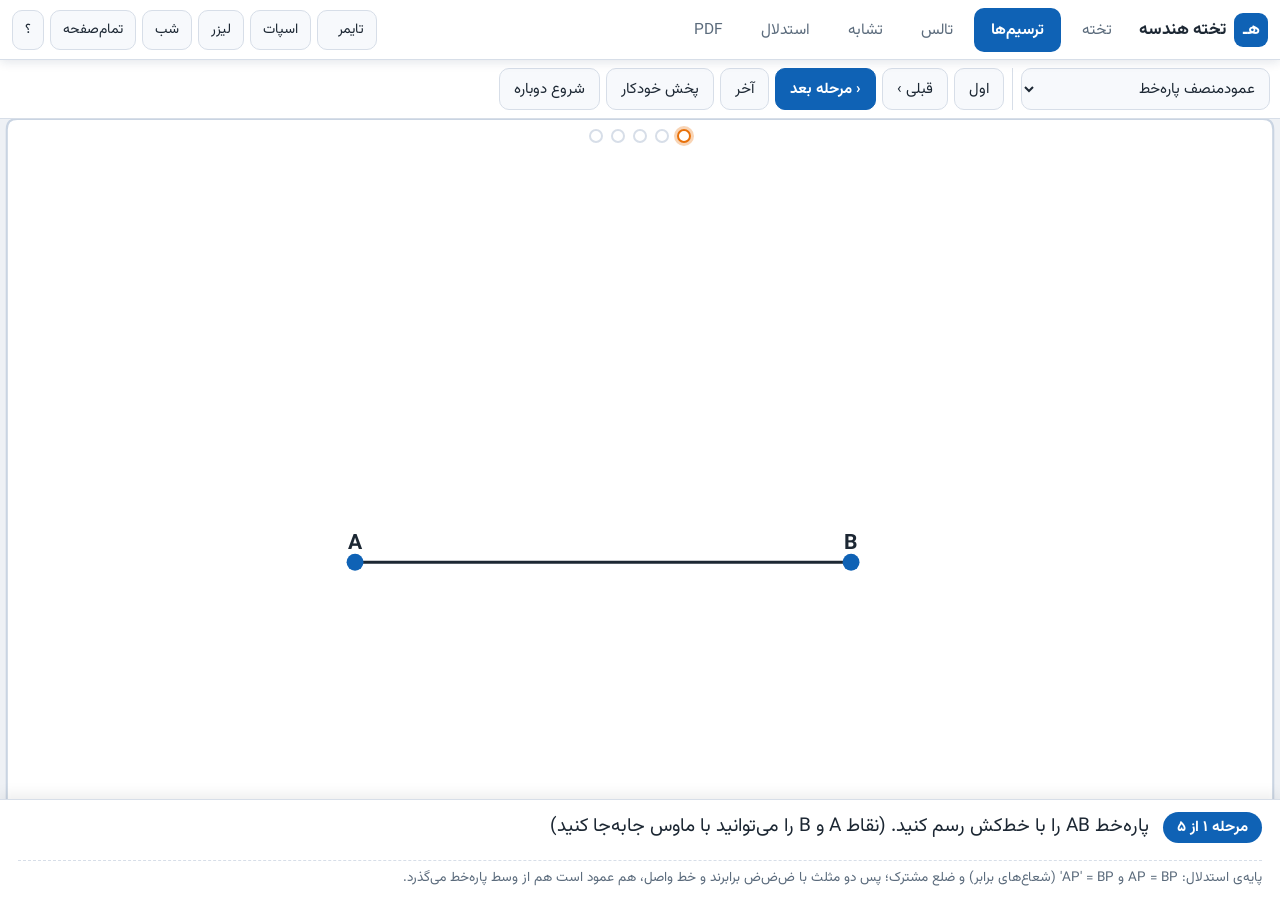
<file: HendeseBoard/index.html>
<!DOCTYPE html>
<html lang="fa" dir="rtl">
<head>
<meta charset="utf-8">
<meta name="viewport" content="width=device-width, initial-scale=1">
<title>تخته هندسه</title>
<style>
@font-face{font-family:'Vazirmatn';font-style:normal;font-weight:400;font-display:swap;src:url([data-uri]) format('woff2');}
@font-face{font-family:'Vazirmatn';font-style:normal;font-weight:700;font-display:swap;src:url([data-uri]) format('woff2');}
/* ================= تخته هندسه — استایل ================= */
:root{
  --bg:#eef1f5; --panel:#ffffff; --panel2:#f7f9fc; --ink:#1c2733; --ink2:#5b6b7c;
  --line:#d7dee8; --primary:#0f62b5; --primary2:#0a4f93; --accent:#e8710a;
  --ok:#1e8e3e; --err:#d23f31; --warn:#b8860b;
  --shadow:0 2px 10px rgba(20,40,80,.12);
  --radius:12px;
}
html.night{
  --bg:#10151c; --panel:#1a2230; --panel2:#141b26; --ink:#e8eef6; --ink2:#9fb0c3;
  --line:#2c3848; --primary:#4ea3f0; --primary2:#3b8cd8; --accent:#ff9d3f;
  --ok:#4cd471; --err:#ff7b6b; --warn:#ffd166;
  --shadow:0 2px 12px rgba(0,0,0,.5);
}
*{box-sizing:border-box; -webkit-tap-highlight-color:transparent}
[hidden]{display:none !important}
html,body{height:100%}
body{
  margin:0; background:var(--bg); color:var(--ink);
  font-family:Vazirmatn,Vazir,Tahoma,"Segoe UI",sans-serif; font-size:15px;
  overflow:hidden; user-select:none;
}
button{font-family:inherit}
input,select,textarea{font-family:inherit; color:var(--ink)}

/* ---------- نوار بالا ---------- */
#topbar{
  height:60px; display:flex; align-items:center; gap:10px; padding:0 12px;
  background:var(--panel); border-bottom:1px solid var(--line); box-shadow:var(--shadow);
  position:relative; z-index:30;
}
.brand{display:flex; align-items:center; gap:8px; font-weight:bold; font-size:17px; white-space:nowrap}
.brand-badge{
  width:34px;height:34px;border-radius:9px;background:var(--primary);color:#fff;
  display:flex;align-items:center;justify-content:center;font-size:17px;
}
#tabs{display:flex; gap:4px; flex:1; overflow-x:auto}
.tab{
  border:1px solid transparent; background:transparent; color:var(--ink2);
  padding:9px 16px; font-size:15.5px; border-radius:10px; cursor:pointer; white-space:nowrap;
}
.tab:hover{background:var(--panel2); color:var(--ink)}
.tab.active{background:var(--primary); color:#fff; font-weight:bold}
.globalbar{display:flex; gap:6px}
.gbtn{
  border:1px solid var(--line); background:var(--panel2); color:var(--ink);
  min-height:40px; padding:6px 12px; border-radius:10px; cursor:pointer; font-size:14px;
  display:flex; align-items:center; gap:6px;
}
.gbtn:hover{border-color:var(--primary)}
.gbtn.on{background:var(--accent); border-color:var(--accent); color:#fff}
#timerMini{font-weight:bold; min-width:2px}

/* ---------- نماها ---------- */
#views{height:calc(100% - 60px); position:relative}
.view{display:none; height:100%; flex-direction:column}
.view.active{display:flex}

.toolbar{
  display:flex; flex-wrap:wrap; align-items:center; gap:8px;
  padding:8px 10px; background:var(--panel); border-bottom:1px solid var(--line);
}
.tgroup{display:flex; align-items:center; gap:6px; flex-wrap:wrap}
.tgroup+.tgroup{border-inline-start:1px solid var(--line); padding-inline-start:8px}
.tbtn{
  border:1px solid var(--line); background:var(--panel2); color:var(--ink);
  min-height:42px; padding:7px 14px; border-radius:10px; cursor:pointer; font-size:15px;
}
.tbtn:hover{border-color:var(--primary); background:var(--panel)}
.tbtn:active{transform:translateY(1px)}
.tbtn.primary{background:var(--primary); border-color:var(--primary); color:#fff; font-weight:bold}
.tbtn.primary:hover{background:var(--primary2)}
.tbtn.sm{min-height:34px; padding:4px 10px}
.tbtn.tool.active{background:var(--accent); border-color:var(--accent); color:#fff; font-weight:bold}
.tbtn.filebtn{display:inline-flex; align-items:center; cursor:pointer}
.tbtn.on{background:var(--ok); border-color:var(--ok); color:#fff}
.lbl{font-size:13.5px; color:var(--ink2); white-space:nowrap}
select{
  min-height:42px; padding:6px 10px; border-radius:10px; border:1px solid var(--line);
  background:var(--panel2); font-size:15px; cursor:pointer;
}
input[type=range]{accent-color:var(--primary); width:130px}

.stage{flex:1; position:relative; min-height:0; overflow:hidden}
.stage>canvas{position:absolute; inset:0; width:100%; height:100%; display:block; touch-action:none}

.legend{gap:12px}
.lg{display:flex; align-items:center; gap:6px; font-size:13.5px; color:var(--ink2)}
.sw{width:16px;height:6px;border-radius:3px;display:inline-block}
.sw-a{background:#d23f31}.sw-b{background:#1565c0}
.sw-t1{background:#0f62b5}.sw-t2{background:#e8710a}

/* ---------- کارت ریاضی شناور ---------- */
.mathcard{
  position:absolute; top:12px; inset-inline-start:12px; z-index:5;
  background:var(--panel); border:1px solid var(--line); border-radius:var(--radius);
  box-shadow:var(--shadow); padding:10px 14px; font-size:17px; line-height:1.9;
  max-width:min(560px, 60%);
}
.mathcard.wide{max-width:min(680px, 72%)}
.mathcard .num{font-size:19px; font-weight:bold; letter-spacing:.5px}
.mathcard .ok{color:var(--ok)} .mathcard .err{color:var(--err)}
.mathcard .badge{
  display:inline-block; margin-top:6px; padding:5px 12px; border-radius:999px;
  background:var(--ok); color:#fff; font-size:15px; font-weight:bold;
}
.mathcard .badge.off{background:var(--err)}
.mathcard .badge.warn{background:var(--warn)}
.mathcard .dim{color:var(--ink2); font-size:13.5px}
.angle-row{display:flex; gap:14px; flex-wrap:wrap; font-size:15.5px}
.angle-row b.eq{color:var(--ok)} .angle-row span.ne{color:var(--ink2)}

/* ---------- ترسیم: متن مرحله ---------- */
.steptext{
  position:absolute; bottom:0; left:0; right:0; z-index:6;
  background:var(--panel); border-top:1px solid var(--line);
  padding:10px 18px 12px; box-shadow:0 -4px 14px rgba(0,0,0,.08);
  display:flex; align-items:baseline; gap:14px; flex-wrap:wrap;
}
.stepnum{
  background:var(--primary); color:#fff; border-radius:999px; padding:4px 14px;
  font-weight:bold; font-size:15px; white-space:nowrap;
}
.steptitle{font-size:19px; line-height:1.8; flex:1; min-width:260px}
.why{width:100%; font-size:13.5px; color:var(--ink2); border-top:1px dashed var(--line); padding-top:6px; margin-top:2px}
.dots{
  position:absolute; top:10px; left:0; right:0; z-index:6;
  display:flex; justify-content:center; gap:8px; pointer-events:none;
}
.dots i{
  width:14px;height:14px;border-radius:50%;background:var(--panel);
  border:2px solid var(--line); pointer-events:auto; cursor:pointer;
}
.dots i.done{background:var(--primary); border-color:var(--primary)}
.dots i.cur{border-color:var(--accent); box-shadow:0 0 0 3px rgba(232,113,10,.3)}

/* ---------- تخته ---------- */
.colors{gap:5px}
.chip{
  width:26px;height:26px;border-radius:50%;border:2px solid rgba(0,0,0,.15);
  cursor:pointer; padding:0;
}
.chip.sel{outline:3px solid var(--primary); outline-offset:1px}
.lens{
  position:absolute; width:180px;height:180px;border-radius:50%;
  border:3px solid var(--primary); box-shadow:0 6px 18px rgba(0,0,0,.35);
  pointer-events:none; z-index:20; background:#fff;
}
#boardTextIn{
  position:absolute; z-index:15; font-size:18px; padding:6px 10px;
  border:2px solid var(--primary); border-radius:8px; background:var(--panel); color:var(--ink);
}

/* ---------- نشانگر پاک‌کن ---------- */
.cur-eraser{
  cursor:url("data:image/svg+xml;charset=utf8,%3Csvg xmlns='http://www.w3.org/2000/svg' width='30' height='30'%3E%3Ccircle cx='15' cy='15' r='12' fill='rgba(255,255,255,0.55)' stroke='%23d23f31' stroke-width='2.5'/%3E%3Ccircle cx='15' cy='15' r='2' fill='%23d23f31'/%3E%3C/svg%3E") 15 15, auto;
}

/* ---------- استدلال ---------- */
.ist-wrap{flex:1; display:flex; flex-direction:column; min-height:0; padding:12px; gap:10px}
.ist-head{background:var(--panel); border:1px solid var(--line); border-radius:var(--radius); padding:12px; display:flex; flex-direction:column; gap:10px}
.ist-title{font-size:17px; font-weight:bold}
.ist-gc{display:flex; gap:10px; flex-wrap:wrap; align-items:center}
.ist-gc input{flex:1; min-width:200px; min-height:40px; border:1px solid var(--line); border-radius:9px; padding:6px 12px; background:var(--panel2)}
.ist-gc .lbl{font-weight:bold}
.ist-actions{display:flex; gap:6px; flex-wrap:wrap}
.ist-rows{flex:1; overflow:auto; display:flex; flex-direction:column; gap:8px; padding-bottom:20px}
.ist-row{
  display:flex; align-items:stretch; gap:8px; background:var(--panel);
  border:1px solid var(--line); border-radius:var(--radius); padding:8px; box-shadow:var(--shadow);
}
.ist-num{
  width:38px; display:flex; align-items:center; justify-content:center;
  font-weight:bold; font-size:17px; color:#fff; background:var(--primary); border-radius:9px;
}
.ist-stmt{flex:2.2; min-height:42px; border:1px solid var(--line); border-radius:9px; padding:7px 12px; font-size:15.5px; background:var(--panel2); resize:none}
.ist-reason{flex:1.4; min-height:42px}
.ist-reason.custom{display:none}
.ist-ctl{display:flex; flex-direction:column; gap:4px}
.ist-ctl button{
  border:1px solid var(--line); background:var(--panel2); border-radius:8px; cursor:pointer;
  min-width:34px; min-height:26px; font-size:13px; color:var(--ink);
}
.ist-ctl button:hover{border-color:var(--err); color:var(--err)}
#istPrintView{display:none}

/* ---------- PDF ---------- */
.pagenum{min-height:42px; width:58px; border:1px solid var(--line); border-radius:10px; padding:6px 8px; background:var(--panel2); text-align:center; font-size:15px}
.dropzone{
  position:absolute; inset:0; display:flex; flex-direction:column; align-items:center; justify-content:center;
  gap:12px; color:var(--ink2); text-align:center; line-height:2;
}
.dz-icon{
  font-size:22px; font-weight:bold; color:#fff; background:var(--err);
  width:84px;height:84px;border-radius:20px; display:flex;align-items:center;justify-content:center;
  box-shadow:var(--shadow);
}
.dropzone.drag{outline:4px dashed var(--primary); outline-offset:-14px; color:var(--primary)}
#pdfWrap{position:absolute; inset:10px; overflow:auto; display:flex; justify-content:center; align-items:flex-start}
#pdfWrap.nightinv{filter:invert(1) hue-rotate(180deg)}
#pdfPageBox{position:relative; box-shadow:0 4px 20px rgba(0,0,0,.25); background:#fff; flex:none}
#pdfPageBox canvas{position:absolute; top:0; left:0; touch-action:none}
#blankWrap{position:absolute; inset:0}
#blankWrap canvas{position:absolute; inset:0; width:100%; height:100%; background:#fff; touch-action:none}
html.night #blankWrap canvas{background:#101820}

/* ---------- پالت نمادها ---------- */
.sympad{
  position:fixed; z-index:60; background:var(--panel); border:1px solid var(--line);
  border-radius:var(--radius); box-shadow:0 8px 26px rgba(0,0,0,.25); padding:10px;
  display:grid; grid-template-columns:repeat(6, 46px); gap:6px;
}
.sympad button{
  height:42px; font-size:19px; border:1px solid var(--line); border-radius:9px;
  background:var(--panel2); cursor:pointer; color:var(--ink);
}
.sympad button:hover{border-color:var(--primary); background:var(--panel)}

/* ---------- مودال‌ها ---------- */
.modal{
  position:fixed; inset:0; z-index:70; background:rgba(8,14,22,.55);
  display:flex; align-items:center; justify-content:center; padding:20px;
}
.modal .box{
  background:var(--panel); color:var(--ink); border-radius:16px; box-shadow:0 10px 40px rgba(0,0,0,.4);
  padding:20px 22px; max-width:560px; width:100%; max-height:86vh; overflow:auto;
}
.modal .box.wide{max-width:860px}
.modal h3{margin:0 0 14px; font-size:19px}
.modal .row{display:flex; gap:8px; margin-top:14px; justify-content:flex-start}
.timer-big{
  font-size:64px; font-weight:bold; text-align:center; letter-spacing:2px; direction:ltr;
  background:var(--panel2); border:1px solid var(--line); border-radius:12px; padding:10px; margin-bottom:12px;
}
.timer-big.over{color:var(--err); animation:blink 1s steps(2) infinite}
@keyframes blink{50%{opacity:.35}}
.timer-ctl{display:flex; align-items:center; gap:14px; flex-wrap:wrap; margin-bottom:6px}
.help-grid{display:grid; grid-template-columns:auto 1fr; gap:7px 14px; font-size:14.5px; align-items:center}
.help-grid b{background:var(--panel2); border:1px solid var(--line); border-radius:7px; padding:2px 10px; text-align:center; direction:ltr; display:inline-block}
.hint{font-size:13.5px; color:var(--ink2); line-height:1.9; border-top:1px dashed var(--line); padding-top:10px}
.thm-grid{display:grid; grid-template-columns:1fr 1fr; gap:12px}
.thm{
  border:1px solid var(--line); border-radius:12px; padding:12px; background:var(--panel2);
}
.thm h4{margin:0 0 8px; font-size:16px; color:var(--primary)}
.thm .fig{text-align:center; margin-bottom:8px}
.thm .fig svg{max-width:100%; height:auto; background:var(--panel); border:1px solid var(--line); border-radius:8px}
.thm p{margin:0; font-size:14.5px; line-height:2}
.thm .formula{font-weight:bold; direction:ltr; text-align:center; font-size:16px; margin-top:6px}

/* ---------- توست ---------- */
#toast{
  position:fixed; bottom:26px; left:50%; transform:translateX(-50%); z-index:90;
  background:var(--ink); color:var(--bg); padding:10px 22px; border-radius:999px;
  font-size:15px; box-shadow:0 6px 20px rgba(0,0,0,.3);
}
html.night #toast{background:var(--ink); color:#10151c}

/* ---------- افکت‌ها ---------- */
#fxCanvas{position:fixed; inset:0; z-index:80; pointer-events:none}

/* ---------- چاپ استدلال ---------- */
@media print{
  body{overflow:visible; background:#fff}
  #topbar,#views,.modal,.sympad,#toast,#fxCanvas{display:none !important}
  #istPrintView{display:block !important; padding:10mm; color:#000; font-size:14pt}
  #istPrintView h2{text-align:center}
  #istPrintView table{width:100%; border-collapse:collapse; margin-top:6mm}
  #istPrintView th,#istPrintView td{border:1px solid #000; padding:8px 12px; text-align:right; font-size:13pt}
  #istPrintView .gc{margin-top:4mm; line-height:2.2}
}
@media print{ #istPrintView{display:block} }

</style>
</head>
<body>

<header id="topbar">
  <div class="brand"><span class="brand-badge">هـ</span><span class="brand-name">تخته هندسه</span></div>
  <nav id="tabs">
    <button class="tab" data-tab="board">تخته</button>
    <button class="tab" data-tab="tarsim">ترسیم‌ها</button>
    <button class="tab" data-tab="thales">تالس</button>
    <button class="tab" data-tab="tashaboh">تشابه</button>
    <button class="tab" data-tab="istidlal">استدلال</button>
    <button class="tab" data-tab="pdf">PDF</button>
  </nav>
  <div class="globalbar">
    <button class="gbtn" id="btnTimer" title="تایمر ارائه (T)">تایمر<span id="timerMini"></span></button>
    <button class="gbtn" id="btnSpot" title="اسپات‌لایت (S)">اسپات</button>
    <button class="gbtn" id="btnLaser" title="لیزر (L)">لیزر</button>
    <button class="gbtn" id="btnNight" title="حالت شب (N)">شب</button>
    <button class="gbtn" id="btnFull" title="تمام‌صفحه (F)">تمام‌صفحه</button>
    <button class="gbtn" id="btnHelp" title="راهنما و میان‌برها (?)">؟</button>
  </div>
</header>

<main id="views">

  <!-- ============ تخته ============ -->
  <section id="view-board" class="view">
    <div class="toolbar">
      <div class="tgroup">
        <button class="tbtn tool" data-tool="pen">قلم</button>
        <button class="tbtn tool" data-tool="hl">هایلایت</button>
        <button class="tbtn tool" data-tool="line">خط</button>
        <button class="tbtn tool" data-tool="arrow">فلش</button>
        <button class="tbtn tool" data-tool="circle">دایره</button>
        <button class="tbtn tool" data-tool="dot">نقطه</button>
        <button class="tbtn tool" data-tool="text">متن</button>
        <button class="tbtn tool" data-tool="tick">علامت ضلع</button>
        <button class="tbtn tool" data-tool="angmark">علامت زاویه</button>
        <button class="tbtn tool" data-tool="rightangle">قائمه</button>
        <button class="tbtn tool" data-tool="eraser">پاک‌کن</button>
      </div>
      <div class="tgroup colors" id="boardColors"></div>
      <div class="tgroup">
        <select id="boardWidth" title="ضخامت">
          <option value="2">نازک</option>
          <option value="3.5" selected>متوسط</option>
          <option value="6">ضخیم</option>
        </select>
        <select id="boardBg" title="زمینه">
          <option value="plain" selected>سفید</option>
          <option value="grid">شبکه</option>
          <option value="dots">نقطه‌ای</option>
          <option value="dark">تیره</option>
        </select>
      </div>
      <div class="tgroup">
        <button class="tbtn" id="boardUndo" title="واگرد (Ctrl+Z)">واگرد</button>
        <button class="tbtn" id="boardRedo" title="بازانجام (Ctrl+Y)">بازانجام</button>
        <button class="tbtn" id="boardClear">پاک کردن همه</button>
        <button class="tbtn" id="boardPng">ذخیره تصویر</button>
        <button class="tbtn" id="boardMag" title="ذره‌بین (M)">ذره‌بین</button>
        <button class="tbtn" id="boardSyms">نمادها</button>
      </div>
    </div>
    <div class="stage" id="boardStage">
      <canvas id="boardCanvas"></canvas>
      <canvas id="boardLens" class="lens" width="180" height="180" hidden></canvas>
    </div>
  </section>

  <!-- ============ ترسیم‌ها ============ -->
  <section id="view-tarsim" class="view">
    <div class="toolbar">
      <div class="tgroup">
        <select id="tarsimSel" title="انتخاب ترسیم">
          <option value="bisector">عمودمنصف پاره‌خط</option>
          <option value="angbisector">نیمساز زاویه</option>
          <option value="perpext">عمود از نقطه‌ی خارج خط</option>
          <option value="perpon">عمود در نقطه‌ی روی خط</option>
          <option value="parallel">خط موازی از نقطه‌ی مفروض</option>
          <option value="divide">تقسیم پاره‌خط به n قسمت مساوی</option>
          <option value="triangle">رسم مثلث با سه ضلع مفروض</option>
        </select>
      </div>
      <div class="tgroup">
        <button class="tbtn" id="tarsimFirst">اول</button>
        <button class="tbtn" id="tarsimPrev">قبلی ›</button>
        <button class="tbtn primary" id="tarsimNext">‹ مرحله بعد</button>
        <button class="tbtn" id="tarsimLast">آخر</button>
        <button class="tbtn" id="tarsimPlay">پخش خودکار</button>
        <button class="tbtn" id="tarsimReset">شروع دوباره</button>
      </div>
      <div class="tgroup" id="tarsimNCtl" hidden>
        <span class="lbl">تعداد قسمت:</span>
        <button class="tbtn sm" id="tarsimNMinus">−</button>
        <b id="tarsimNVal">۴</b>
        <button class="tbtn sm" id="tarsimNPlus">+</button>
      </div>
      <div class="tgroup" id="tarsimTriCtl" hidden>
        <span class="lbl">a = <b id="triAVal">۶</b> سانتی‌متر</span>
        <input type="range" id="triA" min="2" max="15" value="6" step="0.5">
        <span class="lbl">b = <b id="triBVal">۵</b> سانتی‌متر</span>
        <input type="range" id="triB" min="2" max="15" value="5" step="0.5">
      </div>
    </div>
    <div class="stage" id="tarsimStage">
      <canvas id="tarsimCanvas"></canvas>
      <div id="tarsimDots" class="dots"></div>
      <div id="tarsimStep" class="steptext">
        <div class="stepnum" id="tarsimStepNum"></div>
        <div class="steptitle" id="tarsimStepBody"></div>
        <div class="why" id="tarsimWhy"></div>
      </div>
    </div>
  </section>

  <!-- ============ تالس ============ -->
  <section id="view-thales" class="view">
    <div class="toolbar">
      <div class="tgroup">
        <button class="tbtn primary" id="thMode">حالت: قضیه تالس</button>
        <button class="tbtn" id="thWhy">صورت قضیه</button>
        <button class="tbtn" id="thReset">شروع دوباره</button>
      </div>
      <div class="tgroup legend">
        <span class="lg"><i class="sw sw-a"></i>پاره‌خط اول</span>
        <span class="lg"><i class="sw sw-b"></i>پاره‌خط دوم</span>
      </div>
    </div>
    <div class="stage" id="thalesStage">
      <canvas id="thalesCanvas"></canvas>
      <div class="mathcard" id="thalesCard"></div>
    </div>
  </section>

  <!-- ============ تشابه ============ -->
  <section id="view-tashaboh" class="view">
    <div class="toolbar">
      <div class="tgroup">
        <button class="tbtn" id="tashReset">شروع دوباره</button>
        <button class="tbtn" id="tashWhy">حالت‌های تشابه</button>
      </div>
      <div class="tgroup legend">
        <span class="lg"><i class="sw sw-t1"></i>مثلث ABC</span>
        <span class="lg"><i class="sw sw-t2"></i>مثلث A′B′C′</span>
      </div>
    </div>
    <div class="stage" id="tashStage">
      <canvas id="tashCanvas"></canvas>
      <div class="mathcard wide" id="tashCard"></div>
    </div>
  </section>

  <!-- ============ استدلال ============ -->
  <section id="view-istidlal" class="view">
    <div class="ist-wrap">
      <div class="ist-head">
        <input id="istTitle" class="ist-title" placeholder="عنوان مسئله…">
        <div class="ist-gc">
          <span class="lbl">فرض:</span><input id="istGiven" placeholder="فرض مسئله…">
          <span class="lbl">حکم:</span><input id="istClaim" placeholder="حکم مسئله…">
        </div>
        <div class="ist-actions">
          <button class="tbtn primary" id="istAdd">+ افزودن گزاره</button>
          <button class="tbtn" id="istSyms">نمادها</button>
          <button class="tbtn" id="istPrint">چاپ</button>
          <button class="tbtn" id="istTxt">ذخیره متن</button>
          <button class="tbtn" id="istCards">کارت قضیه‌ها</button>
          <button class="tbtn" id="istClear">پاک کردن</button>
        </div>
      </div>
      <div id="istRows" class="ist-rows"></div>
    </div>
  </section>

  <!-- ============ PDF ============ -->
  <section id="view-pdf" class="view">
    <div class="toolbar">
      <div class="tgroup">
        <label class="tbtn filebtn" for="pdfFile">باز کردن PDF</label>
        <input type="file" id="pdfFile" accept="application/pdf" hidden>
        <button class="tbtn" id="pdfBook" hidden>باز کردن فصل کتاب</button>
      </div>
      <div class="tgroup">
        <button class="tbtn" id="pdfPrev">›</button>
        <span id="pdfInfo" class="lbl">صفحه —</span>
        <input id="pdfPage" class="pagenum" size="3" title="شماره صفحه">
        <button class="tbtn" id="pdfNext">‹</button>
        <button class="tbtn" id="pdfZoomOut">−</button>
        <span id="pdfZoomLbl" class="lbl">۱۰۰٪</span>
        <button class="tbtn" id="pdfZoomIn">+</button>
      </div>
      <div class="tgroup">
        <button class="tbtn tool" data-ptool="pen">قلم</button>
        <button class="tbtn tool" data-ptool="hl">هایلایت</button>
        <button class="tbtn tool" data-ptool="eraser">پاک‌کن</button>
        <button class="tbtn" id="pdfUndo">واگرد</button>
        <button class="tbtn" id="pdfClearAnno">پاک کردن نوشته‌ها</button>
        <button class="tbtn" id="pdfPng">ذخیره تصویر صفحه</button>
        <button class="tbtn" id="pdfNight">معکوس رنگ</button>
        <button class="tbtn" id="pdfBlank">صفحه سفید حل تمرین</button>
      </div>
      <div class="tgroup colors" id="pdfColors"></div>
    </div>
    <div class="stage" id="pdfStage">
      <div id="pdfEmpty" class="dropzone">
        <div class="dz-icon">PDF</div>
        <div class="dz-text">فایل PDF فصل را از دکمه‌ی «باز کردن PDF» انتخاب کنید<br>یا فایل را همین‌جا رها کنید.</div>
      </div>
      <div id="pdfWrap" hidden>
        <div id="pdfPageBox">
          <canvas id="pdfCanvas"></canvas>
          <canvas id="pdfAnno"></canvas>
        </div>
      </div>
      <div id="blankWrap" hidden><canvas id="blankCanvas"></canvas></div>
      <canvas id="pdfLens" class="lens" width="180" height="180" hidden></canvas>
    </div>
  </section>

</main>

<!-- پالت نمادها -->
<div id="symPad" class="sympad" hidden></div>

<!-- تایمر -->
<div id="timerModal" class="modal" hidden>
  <div class="box">
    <h3>تایمر ارائه</h3>
    <div id="timerBig" class="timer-big">۰۰:۰۰</div>
    <div class="timer-ctl">
      <label><input type="radio" name="tmode" value="up" checked> شمارش رو به جلو</label>
      <label><input type="radio" name="tmode" value="down"> شمارش معکوس</label>
      <input id="timerMin" type="number" min="1" max="180" value="10" class="pagenum"> دقیقه
    </div>
    <div class="row">
      <button class="tbtn primary" id="timerToggle">شروع</button>
      <button class="tbtn" id="timerReset">صفر کردن</button>
      <button class="tbtn" id="timerClose">بستن</button>
    </div>
  </div>
</div>

<!-- راهنما -->
<div id="helpModal" class="modal" hidden>
  <div class="box">
    <h3>راهنمای سریع</h3>
    <div class="help-grid">
      <b>F</b><span>تمام‌صفحه</span>
      <b>N</b><span>حالت شب (معکوس برای پروژکتور)</span>
      <b>S</b><span>اسپات‌لایت — تاریک‌کردن صفحه به‌جز یک دایره زیر ماوس</span>
      <b>L</b><span>لیزر — نقطه قرمز دنبال‌کننده ماوس</span>
      <b>T</b><span>تایمر ارائه</span>
      <b>?</b><span>این راهنما</span>
      <b>Esc</b><span>خروج از هر حالت/پنجره</span>
      <b>PageUp / PageDown</b><span>کلیکر: صفحه‌ی PDF یا مرحله‌ی ترسیم قبلی/بعدی</span>
      <b>Ctrl+Z / Ctrl+Y</b><span>واگرد / بازانجام در تخته</span>
      <b>کلیدهای جهت</b><span>مرحله‌های ترسیم (در بخش ترسیم‌ها)</span>
    </div>
    <p class="hint">هرچه می‌کشید و می‌نویسید خودکار ذخیره می‌شود (در همان مرورگر و همان کامپیوتر). همه‌ی نقاط پررنگ در شکل‌ها با ماوس قابل جابه‌جایی‌اند.</p>
    <div class="row"><button class="tbtn primary" id="helpClose">بستن</button></div>
  </div>
</div>

<!-- کارت قضیه‌ها -->
<div id="cardsModal" class="modal" hidden>
  <div class="box wide">
    <h3>کارت قضیه‌ها</h3>
    <div id="cardsBody"></div>
    <div class="row"><button class="tbtn primary" id="cardsClose">بستن</button></div>
  </div>
</div>

<div id="toast" hidden></div>

<!-- لایه‌ی افکت‌های سراسری: لیزر و اسپات‌لایت -->
<canvas id="fxCanvas" hidden></canvas>

<!-- داده‌ی اختیاری کتاب (اگر فایل فصل داخل برنامه جاسازی شده باشد) -->
<script src="book_data.js"></script>
<!-- موتور PDF (نسخه legacy سازگار با ویندوز ۷ / Chrome 109) -->
<script src="pdfjs/pdf.min.js"></script>
<script src="pdfjs/pdf.worker.min.js"></script>
<script>
'use strict';
/* ================= هسته ================= */
const $ = s => document.querySelector(s);
const $$ = s => Array.from(document.querySelectorAll(s));
const FA = '۰۱۲۳۴۵۶۷۸۹';
function faDigits(s){ return String(s).replace(/[0-9]/g, d => FA[+d]); }
function faNum(v, dec){
  if (dec == null) dec = 2;
  if (!isFinite(v)) return '—';
  let s = v.toFixed(dec);
  if (s.indexOf('.') >= 0) s = s.replace(/0+$/, '').replace(/\.$/, '');
  return faDigits(s).replace('.', '٫');
}
const clamp = (v,a,b) => v < a ? a : (v > b ? b : v);
const dist = (a,b) => Math.hypot(a.x-b.x, a.y-b.y);
const mid = (a,b) => ({x:(a.x+b.x)/2, y:(a.y+b.y)/2});
function unit(dx,dy){ const l = Math.hypot(dx,dy)||1; return {x:dx/l, y:dy/l}; }
function rot(v, ang){ const c=Math.cos(ang), s=Math.sin(ang); return {x:v.x*c-v.y*s, y:v.x*s+v.y*c}; }
const angOf = v => Math.atan2(v.y, v.x);

/* --- هندسه --- */
function lineXline(p1,p2,p3,p4){
  const d1x=p2.x-p1.x, d1y=p2.y-p1.y, d2x=p4.x-p3.x, d2y=p4.y-p3.y;
  const den = d1x*d2y - d1y*d2x;
  if (Math.abs(den) < 1e-9) return null;
  const t = ((p3.x-p1.x)*d2y - (p3.y-p1.y)*d2x)/den;
  return {x:p1.x+d1x*t, y:p1.y+d1y*t};
}
function circleXcircle(c1,r1,c2,r2){
  const dx=c2.x-c1.x, dy=c2.y-c1.y, d=Math.hypot(dx,dy);
  if (d < 1e-9 || d > r1+r2 || d < Math.abs(r1-r2)) return [];
  const a = (r1*r1 - r2*r2 + d*d) / (2*d);
  const h2 = r1*r1 - a*a;
  if (h2 < 0) return [];
  const h = Math.sqrt(h2);
  const mx = c1.x + a*dx/d, my = c1.y + a*dy/d;
  return [ {x:mx + h*dy/d, y:my - h*dx/d}, {x:mx - h*dy/d, y:my + h*dx/d} ];
}
function lineXcircle(p1,p2,c,r){ // تقاطع خط بی‌نهایت با دایره
  const dx=p2.x-p1.x, dy=p2.y-p1.y, L2=dx*dx+dy*dy;
  if (L2 < 1e-12) return [];
  const t = ((c.x-p1.x)*dx + (c.y-p1.y)*dy)/L2;
  const fx=p1.x+dx*t, fy=p1.y+dy*t;
  const d2=(fx-c.x)**2+(fy-c.y)**2;
  if (d2 > r*r) return [];
  const h=Math.sqrt(r*r-d2), ux=dx/Math.sqrt(L2), uy=dy/Math.sqrt(L2);
  return [ {x:fx+h*ux, y:fy+h*uy}, {x:fx-h*ux, y:fy-h*uy} ];
}
function footPerp(p,a,b){ // پای عمود از p بر خط a-b (بی‌نهایت)
  const dx=b.x-a.x, dy=b.y-a.y, L2=dx*dx+dy*dy;
  if (L2 < 1e-12) return {x:a.x, y:a.y};
  const t = ((p.x-a.x)*dx + (p.y-a.y)*dy)/L2;
  return {x:a.x+dx*t, y:a.y+dy*t};
}
function distSeg(p,a,b){ const f=footPerp(p,a,b); const t=clampSegT(p,a,b); const q={x:a.x+(b.x-a.x)*t, y:a.y+(b.y-a.y)*t}; return Math.hypot(p.x-q.x,p.y-q.y); }
function clampSegT(p,a,b){ const dx=b.x-a.x,dy=b.y-a.y,L2=dx*dx+dy*dy; if(L2<1e-12)return 0; return clamp(((p.x-a.x)*dx+(p.y-a.y)*dy)/L2,0,1); }
function area3(a,b,c){ return Math.abs((b.x-a.x)*(c.y-a.y)-(b.y-a.y)*(c.x-a.x))/2; }
function angDeg(v){ return ((angOf(v)*180/Math.PI)+360)%360; }
function diffAng(a,b){ let d=Math.abs(a-b)%360; return d>180?360-d:d; }

/* --- تم --- */
const THEMES = {
  light:{ bg:'#ffffff', frame:'#c9d4e2', ink:'#1c2733', dim:'#7c8ca0', grid:'#dfe7f0',
          const:'#8a97a8', prim:'#0f62b5', accent:'#e8710a', ok:'#1e8e3e', err:'#d23f31',
          pt:'#0f62b5', ptFill:'#ffffff', paper:'#ffffff', hlBg:'rgba(232,113,10,.10)' },
  night:{ bg:'#121a24', frame:'#2c3a4c', ink:'#e8eef6', dim:'#93a5ba', grid:'#233043',
          const:'#5c7089', prim:'#5aa7f0', accent:'#ffa050', ok:'#4cd471', err:'#ff8175',
          pt:'#5aa7f0', ptFill:'#101820', paper:'#121a24', hlBg:'rgba(255,160,80,.12)' }
};
let THEME = 'light';
function T(name){ return THEMES[THEME][name]; }

/* --- ذخیره‌سازی --- */
const Store = {
  get(k, def){ try{ const v = localStorage.getItem('hb.'+k); return v==null?def:JSON.parse(v); }catch(e){ return def; } },
  set(k, v){ try{ localStorage.setItem('hb.'+k, JSON.stringify(v)); }catch(e){} }
};

/* --- توست --- */
let toastTimer=null;
function toast(msg, ms){
  const t=$('#toast'); t.textContent=msg; t.hidden=false;
  clearTimeout(toastTimer); toastTimer=setTimeout(()=>{t.hidden=true;}, ms||2200);
}

/* --- تبدیل مختصات بوم (فضای منطقی 1200×740) --- */
class View{
  constructor(canvas, LW, LH){
    this.cv=canvas; this.ctx=canvas.getContext('2d');
    this.LW=LW||1200; this.LH=LH||740; this.dpr=1; this.scale=1; this.ox=0; this.oy=0;
    this.resize();
  }
  resize(){
    const r=this.cv.getBoundingClientRect();
    const w=Math.max(50, r.width), h=Math.max(50, r.height);
    this.dpr=window.devicePixelRatio||1;
    this.cv.width=Math.round(w*this.dpr); this.cv.height=Math.round(h*this.dpr);
    this.scale=Math.min(w/this.LW, h/this.LH);
    this.ox=(w-this.LW*this.scale)/2; this.oy=(h-this.LH*this.scale)/2;
  }
  begin(){
    const c=this.ctx;
    c.setTransform(this.dpr,0,0,this.dpr,0,0);
    c.clearRect(0,0,this.cv.width,this.cv.height);
    c.translate(this.ox,this.oy); c.scale(this.scale,this.scale);
  }
  toLg(e){ // رویداد ماوس → فضای منطقی
    const r=this.cv.getBoundingClientRect();
    return { x:(e.clientX-r.left-this.ox)/this.scale, y:(e.clientY-r.top-this.oy)/this.scale };
  }
}

/* --- پرimitive های رسم (فضای منطقی) --- */
function drawSeg(c,a,b,st){ st=st||{}; c.save(); c.strokeStyle=st.color||T('ink'); c.lineWidth=st.w||2.5;
  if(st.cap!==false)c.lineCap='round';
  if(st.dash)c.setLineDash(st.dash); if(st.alpha)c.globalAlpha=st.alpha;
  c.beginPath(); c.moveTo(a.x,a.y); c.lineTo(b.x,b.y); c.stroke(); c.restore(); }
function drawRay(c,from,dir,st){ const L=3000; drawSeg(c,from,{x:from.x+dir.x*L,y:from.y+dir.y*L},st); }
function drawLine(c,a,b,st){ const L=3000,d=unit(b.x-a.x,b.y-a.y); drawSeg(c,{x:a.x-d.x*L,y:a.y-d.y*L},{x:a.x+d.x*L,y:a.y+d.y*L},st); }
function drawCircle(c,ctr,r,st){ st=st||{}; c.save(); c.strokeStyle=st.color||T('ink'); c.lineWidth=st.w||2;
  if(st.dash)c.setLineDash(st.dash); if(st.alpha)c.globalAlpha=st.alpha;
  c.beginPath(); c.arc(ctr.x,ctr.y,Math.max(.5,r),0,Math.PI*2); c.stroke(); c.restore(); }
function drawArc(c,ctr,r,a0,a1,st){ st=st||{};
  let d=a1-a0; while(d<0)d+=Math.PI*2; while(d>Math.PI*2)d-=Math.PI*2;
  c.save(); c.strokeStyle=st.color||T('const'); c.lineWidth=st.w||1.8;
  if(st.dash)c.setLineDash(st.dash); if(st.alpha)c.globalAlpha=st.alpha;
  c.beginPath(); c.arc(ctr.x,ctr.y,Math.max(.5,r),a0,a0+d); c.stroke(); c.restore(); }
function drawDot(c,p,r,color){ c.save(); c.fillStyle=color||T('pt');
  c.beginPath(); c.arc(p.x,p.y,r||4.5,0,Math.PI*2); c.fill(); c.restore(); }
function drawLabel(c,text,p,st){ st=st||{}; c.save();
  c.direction='ltr';
  c.fillStyle=st.color||T('ink'); c.globalAlpha=st.alpha==null?1:st.alpha;
  c.font=(st.bold===false?'':'bold ')+(st.size||19)+'px Vazirmatn, Tahoma, "Segoe UI", sans-serif';
  c.textAlign=st.align||'center'; c.textBaseline='middle';
  if(st.halo!==false){ c.lineWidth=4; c.strokeStyle=T('paper'); c.strokeText(text,p.x,p.y); }
  c.fillText(text,p.x,p.y); c.restore(); }
function rightAngleMark(c,vertex,dir1,dir2,size,color){
  const u1=unit(dir1.x,dir1.y), u2=unit(dir2.x,dir2.y), s=size||22;
  const p1={x:vertex.x+u1.x*s,y:vertex.y+u1.y*s};
  const p2={x:vertex.x+(u1.x+u2.x)*s*.72,y:vertex.y+(u1.y+u2.y)*s*.72};
  const p3={x:vertex.x+u2.x*s,y:vertex.y+u2.y*s};
  c.save(); c.strokeStyle=color||T('ink'); c.lineWidth=1.8; c.beginPath();
  c.moveTo(p1.x,p1.y); c.lineTo(p2.x,p2.y); c.lineTo(p3.x,p3.y); c.stroke(); c.restore();
}
function arcBetween(c,ctr,r,d1,d2,st){
  // کمان کوتاه بین دو جهت
  let a0=angOf(d1), a1=angOf(d2);
  while(a1<a0)a1+=Math.PI*2;
  if(a1-a0>Math.PI){ const t=a0; a0=a1; a1=t+Math.PI*2; }
  drawArc(c,ctr,r,a0,a1,st);
}
function angMark(c,vertex,d1,d2,count,color){
  const r=count>=3?34:26;
  arcBetween(c,vertex,r,d1,d2,{color:color||T('accent'), w:2.2});
  if(count>=2) arcBetween(c,vertex,r+7,d1,d2,{color:color||T('accent'), w:2.2});
}
function tickMark(c,a,b,count,color){
  if(count<=0) return;
  const m=mid(a,b), u=unit(b.x-a.x,b.y-a.y), n={x:-u.y,y:u.x};
  c.save(); c.strokeStyle=color||T('accent'); c.lineWidth=2.4; c.lineCap='round';
  for(let i=0;i<count;i++){
    const off=(i-(count-1)/2)*8;
    const q={x:m.x+u.x*off, y:m.y+u.y*off};
    c.beginPath(); c.moveTo(q.x-n.x*9, q.y-n.y*9); c.lineTo(q.x+n.x*9, q.y+n.y*9); c.stroke();
  }
  c.restore();
}
function parallelArrow(c,a,b,color){
  const m=mid(a,b), u=unit(b.x-a.x,b.y-a.y), n={x:-u.y,y:u.x};
  c.save(); c.strokeStyle=color||T('accent'); c.lineWidth=2; c.lineCap='round';
  for(let k=-1;k<=1;k+=2){
    const q={x:m.x+u.x*k*10, y:m.y+u.y*k*10};
    c.beginPath();
    c.moveTo(q.x-n.x*7+u.x*5, q.y-n.y*7+u.y*5);
    c.lineTo(q.x, q.y);
    c.lineTo(q.x-n.x*7-u.x*5, q.y-n.y*7-u.y*5);
    c.stroke();
  }
  c.restore();
}

/* --- صحنه هندسی تعاملی --- */
class GeoScene{
  constructor(view, opts){
    this.view=view; this.opts=opts||{};
    this.points=[]; this.el=[]; this.drag=null; this.onChange=null;
    const cv=view.cv;
    cv.addEventListener('pointerdown', e=>this.onDown(e));
    cv.addEventListener('pointermove', e=>this.onMove(e));
    cv.addEventListener('pointerup', e=>this.onUp(e));
    cv.addEventListener('pointercancel', e=>this.onUp(e));
    cv.style.cursor='crosshair';
  }
  addPoint(id,x,y,opt){
    opt=opt||{};
    const p={id,x,y,label:opt.label||'', r:opt.r||8, constrain:opt.constrain||null,
             color:opt.color||null, hide:!!opt.hide, off:opt.off||null};
    this.points.push(p); return p;
  }
  get(id){ return this.points.find(p=>p.id===id); }
  pos(id){ const p=this.get(id); return p?{x:p.x,y:p.y}:{x:0,y:0}; }
  setPos(id,x,y){ const p=this.get(id); if(!p)return;
    const q=p.constrain? p.constrain({x,y},p) : {x,y};
    p.x=q.x; p.y=q.y; }
  hit(p){
    const R=20;
    let best=null, bd=R;
    for(const pt of this.points){ if(pt.hide)continue;
      const d=Math.hypot(pt.x-p.x,pt.y-p.y);
      if(d<bd){bd=d;best=pt;}
    }
    return best;
  }
  onDown(e){
    e.preventDefault();
    const p=this.view.toLg(e);
    this.customDrag=null;
    if(this.opts.dragHook){
      const cd=this.opts.dragHook(p,e);
      if(cd){ this.customDrag=cd; this.view.cv.setPointerCapture(e.pointerId);
        this.view.cv.style.cursor='grabbing'; return; }
    }
    const pt=this.hit(p);
    if(pt){ this.drag=pt; this.view.cv.setPointerCapture(e.pointerId); this.view.cv.style.cursor='grabbing'; }
    if(this.opts.onDown) this.opts.onDown(p, pt, e);
  }
  onMove(e){
    const p=this.view.toLg(e);
    if(this.customDrag){
      e.preventDefault();
      this.customDrag.move(p);
      if(this.onChange)this.onChange();
      this.render();
      return;
    }
    if(this.drag){
      e.preventDefault();
      this.setPos(this.drag.id, p.x, p.y);
      if(this.onChange)this.onChange();
      this.render();
    }else{
      const h=this.hit(p);
      this.view.cv.style.cursor = h? 'grab':'crosshair';
      if(this.opts.onHover) this.opts.onHover(p);
    }
  }
  onUp(e){
    if(this.drag){ this.drag=null; this.view.cv.style.cursor='crosshair';
      if(this.onChange)this.onChange(); }
    this.customDrag=null;
    if(this.opts.onUp) this.opts.onUp(this.view.toLg(e), e);
  }
  labelPos(p){
    if(p.off) return {x:p.x+p.off[0], y:p.y+p.off[1]};
    return {x:p.x, y:p.y-16};
  }
  render(){
    const v=this.view, c=v.ctx;
    v.begin();
    // قاب صحنه
    c.save();
    c.fillStyle=T('bg');
    const r=10;
    c.beginPath();
    c.moveTo(r,0); c.lineTo(this.view.LW-r,0); c.quadraticCurveTo(this.view.LW,0,this.view.LW,r);
    c.lineTo(this.view.LW,this.view.LH-r); c.quadraticCurveTo(this.view.LW,this.view.LH,this.view.LW-r,this.view.LH);
    c.lineTo(r,this.view.LH); c.quadraticCurveTo(0,this.view.LH,0,this.view.LH-r);
    c.lineTo(0,r); c.quadraticCurveTo(0,0,r,0);
    c.fill();
    c.strokeStyle=T('frame'); c.lineWidth=2; c.stroke();
    c.restore();
    if(this.opts.draw) this.opts.draw(c, this);
    for(const p of this.points){
      if(p.hide) continue;
      drawDot(c,p,p.r,p.color||T('pt'));
      if(p.label){
        const lp=this.labelPos(p);
        drawLabel(c,p.label,lp,{size:20, color:p.color||T('ink')});
      }
    }
  }
}

/* --- افکت‌های سراسری: لیزر و اسپات‌لایت --- */
const Fx = {
  mode:null, raf:null, mx:innerWidth/2, my:innerHeight/2,
  cv:null, ctx:null,
  init(){ this.cv=$('#fxCanvas'); this.ctx=this.cv.getContext('2d');
    addEventListener('pointermove', e=>{ this.mx=e.clientX; this.my=e.clientY; }, {passive:true});
    addEventListener('resize', ()=>{ if(this.mode) this.size(); });
  },
  size(){ this.cv.width=innerWidth; this.cv.height=innerHeight; },
  start(mode){
    this.stop();
    this.mode=mode; this.size(); this.cv.hidden=false;
    document.body.style.cursor = mode==='laser' ? 'none' : 'crosshair';
    const loop=()=>{ this.draw(); this.raf=requestAnimationFrame(loop); };
    loop();
  },
  stop(){
    if(this.raf) cancelAnimationFrame(this.raf);
    this.raf=null; this.mode=null; this.cv.hidden=true;
    document.body.style.cursor='';
    $('#btnLaser').classList.remove('on'); $('#btnSpot').classList.remove('on');
  },
  draw(){
    const c=this.ctx, W=this.cv.width, H=this.cv.height;
    c.setTransform(1,0,0,1,0,0);
    c.clearRect(0,0,W,H);
    if(this.mode==='spot'){
      c.fillStyle='rgba(6,10,16,.94)';
      c.fillRect(0,0,W,H);
      c.save();
      c.globalCompositeOperation='destination-out';
      const g=c.createRadialGradient(this.mx,this.my,60,this.mx,this.my,190);
      g.addColorStop(0,'rgba(0,0,0,1)'); g.addColorStop(1,'rgba(0,0,0,0)');
      c.fillStyle=g;
      c.beginPath(); c.arc(this.mx,this.my,190,0,Math.PI*2); c.fill();
      c.restore();
    }else if(this.mode==='laser'){
      c.save();
      c.shadowColor='rgba(255,40,30,.9)'; c.shadowBlur=18;
      c.fillStyle='#ff2e20';
      c.beginPath(); c.arc(this.mx,this.my,6,0,Math.PI*2); c.fill();
      c.shadowBlur=0; c.globalAlpha=.35;
      c.beginPath(); c.arc(this.mx,this.my,13,0,Math.PI*2); c.fill();
      c.restore();
    }
  }
};

/* --- ذره‌بین --- */
class Lens{
  constructor(lensCv, sourceCv, listenEl){ this.cv=lensCv; this.ctx=lensCv.getContext('2d'); this.src=sourceCv; this.on=false;
    const move=e=>{
      if(!this.on){ this.cv.hidden=true; return; }
      const r=sourceCv.getBoundingClientRect();
      const x=e.clientX-r.left, y=e.clientY-r.top;
      const dpr=window.devicePixelRatio||1;
      const Z=2.2, R=80;
      this.cv.style.left=(e.clientX-r.left-90)+'px';
      this.cv.style.top=(e.clientY-r.top-90)+'px';
      const c=this.ctx;
      c.setTransform(1,0,0,1,0,0);
      c.clearRect(0,0,180,180);
      c.save();
      c.beginPath(); c.arc(90,90,86,0,Math.PI*2); c.clip();
      c.fillStyle='#fff'; c.fillRect(0,0,180,180);
      try{
        c.drawImage(this.src, (x-Z*90/R)*dpr, (y-Z*90/R)*dpr, Z*180/R*dpr, Z*180/R*dpr, 0,0,180,180);
      }catch(err){}
      c.restore();
    };
    (listenEl||sourceCv).addEventListener('pointermove', move, {passive:true});
  }
  toggle(){ this.on=!this.on; this.cv.hidden=!this.on; return this.on; }
  off(){ this.on=false; this.cv.hidden=true; }
}

/* --- پالت نمادها --- */
const Syms=['∠','°','∥','⊥','≅','∼','△','▱','√','²','³','⇒','⇔','≠','≤','≥','≈','×','±','△'];
const SymPad={
  target:null,
  open(x,y,target){
    const pad=$('#symPad');
    this.target=target;
    if(pad.childElementCount===0){
      Syms.forEach(s=>{
        const b=document.createElement('button');
        b.textContent=s;
        b.addEventListener('pointerdown', e=>e.preventDefault());
        b.addEventListener('click', ()=>{
          const t=this.target;
          if(t && (t.tagName==='INPUT'||t.tagName==='TEXTAREA')){
            const st=t.selectionStart==null? t.value.length : t.selectionStart;
            t.value=t.value.slice(0,st)+s+t.value.slice(t.selectionEnd==null?st:t.selectionEnd);
            t.focus();
            t.dispatchEvent(new Event('input'));
          }
        });
        pad.appendChild(b);
      });
    }
    pad.hidden=false;
    const pw=pad.offsetWidth, ph=pad.offsetHeight;
    pad.style.left=clamp(x-pw/2, 8, innerWidth-pw-8)+'px';
    pad.style.top=clamp(y-ph-14, 8, innerHeight-ph-8)+'px';
  },
  close(){ $('#symPad').hidden=true; }
};
document.addEventListener('pointerdown', e=>{
  const pad=$('#symPad');
  if(!pad.hidden && !pad.contains(e.target) && e.target.id!=='boardSyms' && e.target.id!=='istSyms')
    SymPad.close();
}, true);

/* --- کمکی رنگ‌های ماژول‌ها --- */
const C_A='#d23f31', C_B='#1565c0', C_T1='#0f62b5', C_T2='#e8710a';
function pickCol(c,name){ return THEME==='night' ? ({a:'#ff8175',b:'#6fb1ff',t1:'#5aa7f0',t2:'#ffa050'})[name] : ({a:C_A,b:C_B,t1:C_T1,t2:C_T2})[name]; }


'use strict';
/* ================= ماژول تخته ================= */
const BOARD_COLORS=['#1c2733','#d23f31','#1565c0','#1e8e3e','#e8710a','#8e44ad','#d81b8c','#795548','#ffffff'];
const Board={
  cv:null, ctx:null, strokes:[], redo:[], tool:'pen', color:'#d23f31', width:3.5, bg:'plain',
  cur:null, labelN:0, saveTimer:null, lens:null, dpr:1, W:0, H:0,

  init(){
    this.cv=$('#boardCanvas'); this.ctx=this.cv.getContext('2d');
    this.lens=new Lens($('#boardLens'), this.cv);
    this.buildColors();
    $$('#view-board .tool').forEach(b=>b.addEventListener('click',()=>{
      this.setTool(b.dataset.tool);
    }));
    $('#boardWidth').addEventListener('change',e=>{this.width=+e.target.value;});
    $('#boardBg').addEventListener('change',e=>{this.bg=e.target.value; this.render(); this.save();});
    $('#boardUndo').addEventListener('click',()=>this.undo());
    $('#boardRedo').addEventListener('click',()=>this.redo());
    $('#boardClear').addEventListener('click',()=>{
      if(this.strokes.length && confirm('همه‌ی نوشته‌ها و شکل‌های تخته پاک شود؟')){
        this.redo=this.strokes.slice(); this.strokes=[]; this.render(); this.save();
      }
    });
    $('#boardPng').addEventListener('click',()=>this.exportPng());
    $('#boardMag').addEventListener('click',e=>{
      const on=this.lens.toggle(); e.currentTarget.classList.toggle('on',on);
      toast(on?'ذره‌بین روشن شد — ماوس را روی صفحه ببرید':'ذره‌بین خاموش شد');
    });
    $('#boardSyms').addEventListener('click',e=>{
      const r=e.currentTarget.getBoundingClientRect();
      this.pendingText=true;
      SymPad.open(r.left, r.top-8, {tagName:'INPUT', value:'', addEventListener(){}, dispatchEvent(){}, get selectionStart(){return 0;}});
      toast('روی «متن» بزنید و در کادر بازشده، از پالت نماد استفاده کنید');
    });
    const cv=this.cv;
    cv.addEventListener('pointerdown',e=>this.down(e));
    cv.addEventListener('pointermove',e=>this.move(e));
    cv.addEventListener('pointerup',e=>this.up(e));
    cv.addEventListener('pointercancel',e=>this.up(e));
    addEventListener('resize',()=>{ this.resizeCanvas(); this.render(); });

    const saved=Store.get('board',null);
    if(saved){
      this.strokes=saved.strokes||[]; this.bg=saved.bg||'plain'; this.labelN=saved.labelN||0;
      $('#boardBg').value=this.bg;
    }
    this.resizeCanvas(); this.render();
  },

  buildColors(){
    const wrap=$('#boardColors');
    BOARD_COLORS.forEach((c,i)=>{
      const b=document.createElement('button');
      b.className='chip'+(i===1?' sel':''); b.style.background=c; b.title=c;
      b.addEventListener('click',()=>{
        this.color=c;
        $$('#boardColors .chip').forEach(x=>x.classList.remove('sel'));
        b.classList.add('sel');
      });
      wrap.appendChild(b);
    });
  },

  setTool(t){
    this.tool=t;
    $$('#view-board .tool').forEach(b=>b.classList.toggle('active', b.dataset.tool===t));
    if(this.cv) this.cv.classList.toggle('cur-eraser', t==='eraser');
  },

  resizeCanvas(){
    const r=this.cv.getBoundingClientRect();
    this.dpr=window.devicePixelRatio||1;
    this.W=Math.max(50,r.width); this.H=Math.max(50,r.height);
    this.cv.width=Math.round(this.W*this.dpr);
    this.cv.height=Math.round(this.H*this.dpr);
  },

  n(e){ const r=this.cv.getBoundingClientRect(); return {x:(e.clientX-r.left)/this.W, y:(e.clientY-r.top)/this.H}; },
  px(p){ return {x:p.x*this.W, y:p.y*this.H}; },
  tol(){ return 14/Math.max(this.W,this.H); },

  /* ---------- رویدادهای ماوس ---------- */
  down(e){
    if(e.button!==0) return;
    e.preventDefault();
    try{ this.cv.setPointerCapture(e.pointerId); }catch(_){ }
    const p=this.n(e);
    const t=this.tool;
    if(t==='pen'||t==='hl'){
      this.cur={type:t, pts:[p], color:this.color, w:this.width};
    }else if(t==='line'||t==='arrow'){
      this.cur={type:t, a:p, b:p, color:this.color, w:this.width};
    }else if(t==='circle'){
      this.cur={type:'circle', c:p, r:0, color:this.color, w:this.width};
    }else if(t==='dot'){
      const L=String.fromCharCode(65+(this.labelN%26))+(this.labelN>=26?String(Math.floor(this.labelN/26)+1):'');
      this.labelN++;
      this.strokes.push({type:'dot', x:p.x, y:p.y, label:L, color:this.color});
      this.commit();
    }else if(t==='text'){
      this.openTextInput(p);
    }else if(t==='eraser'){
      this.erasing=true; this.eraseAt(p);
    }else if(t==='tick'){
      this.tickAt(p);
    }else if(t==='angmark'){
      this.angAt(p,false);
    }else if(t==='rightangle'){
      this.angAt(p,true);
    }
    this.render();
  },
  move(e){
    if(this.erasing){ this.eraseAt(this.n(e)); return; }
    if(!this.cur){ return; }
    const p=this.n(e);
    if(this.cur.type==='pen'||this.cur.type==='hl'){
      const pts=this.cur.pts, last=pts[pts.length-1];
      if(Math.hypot((p.x-last.x)*this.W,(p.y-last.y)*this.H)>1.2) pts.push(p);
    }else if(this.cur.type==='circle'){
      this.cur.r=Math.hypot((p.x-this.cur.c.x)*this.W,(p.y-this.cur.c.y)*this.H)/Math.max(this.W,this.H)*1.0;
    }else{
      this.cur.b=p;
    }
    this.render();
  },
  up(e){
    this.erasing=false;
    if(!this.cur) return;
    const c=this.cur; this.cur=null;
    if(c.type==='pen'||c.type==='hl'){
      if(c.pts.length>1) this.strokes.push(c);
    }else if(c.type==='circle'){
      if(c.r>0.004) this.strokes.push(c);
    }else{
      if(Math.hypot((c.b.x-c.a.x)*this.W,(c.b.y-c.a.y)*this.H)>3) this.strokes.push(c);
    }
    this.commit();
  },

  commit(){
    this.redo=[];
    this.render(); this.save();
  },
  save(){
    clearTimeout(this.saveTimer);
    this.saveTimer=setTimeout(()=>{
      Store.set('board',{strokes:this.strokes, bg:this.bg, labelN:this.labelN});
    },350);
  },

  /* ---------- ابزارهای هندسی ---------- */
  findLine(p){
    let best=null,bd=20; // تحمل ۲۰ پیکسل
    for(const s of this.strokes){
      if(s.type!=='line'&&s.type!=='arrow') continue;
      const a=this.px(s.a), b=this.px(s.b), q=this.px(p);
      const t=clampSegT(q,a,b);
      if(t<0.12||t>0.88) continue;
      const d=distSeg(q,a,b);
      if(d<bd){bd=d;best=s;}
    }
    return best;
  },
  tickAt(p){
    const s=this.findLine(p);
    if(!s){ toast('روی یکی از خط‌های کشیده‌شده کلیک کنید تا علامت ضلع بخورد'); return; }
    s.marks=((s.marks||0)+1)%4;
    this.commit();
  },
  findJunction(p){
    const q=this.px(p), R=22;
    const ends=[];
    for(const s of this.strokes){
      if(s.type!=='line'&&s.type!=='arrow') continue;
      ends.push({s, pt:s.a}); ends.push({s, pt:s.b});
    }
    for(const e1 of ends){
      const p1=this.px(e1.pt);
      if(Math.hypot(p1.x-q.x,p1.y-q.y)>R) continue;
      for(const e2 of ends){
        if(e2.s===e1.s) continue;
        const p2=this.px(e2.pt);
        if(Math.hypot(p2.x-p1.x,p2.y-p1.y)<12){
          const o1=this.px(e1.pt===e1.s.a? e1.s.b : e1.s.a);
          const o2=this.px(e2.pt===e2.s.a? e2.s.b : e2.s.a);
          const u1=unit(o1.x-p1.x, o1.y-p1.y);
          const u2=unit(o2.x-p1.x, o2.y-p1.y);
          return {x:p1.x/this.W, y:p1.y/this.H, u1, u2};
        }
      }
    }
    return null;
  },
  angAt(p,right){
    const q=this.px(p);
    // اگر روی همین محل قبلاً علامت زاویه هست، تعداد را زیاد کن
    if(!right){
      for(const s of this.strokes){
        if(s.type!=='angmark') continue;
        const sp=this.px(s);
        if(Math.hypot(sp.x-q.x,sp.y-q.y)<22){ s.count=(s.count%3)+1; this.commit(); return; }
      }
    }
    const j=this.findJunction(p);
    if(!j){ toast(right?'سر مشترک دو خط را کلیک کنید':'سر مشترک دو خط (رأس زاویه) را کلیک کنید'); return; }
    if(right) this.strokes.push({type:'rightangle', x:j.x, y:j.y, u1:j.u1, u2:j.u2, color:this.color});
    else this.strokes.push({type:'angmark', x:j.x, y:j.y, a1:angOf(j.u1), a2:angOf(j.u2), count:1, color:this.color});
    this.commit();
  },
  eraseAt(p){
    const q=this.px(p); let idx=-1, bd=24; // تحمل ۲۴ پیکسل (واحد پیکسل، نه نرمال)
    this.strokes.forEach((s,i)=>{
      const d=this.strokeDist(s,q);
      if(d<bd){bd=d;idx=i;}
    });
    if(idx>=0){
      this.redo.push(this.strokes[idx]);
      this.strokes.splice(idx,1);
      this.commit();
    }
  },
  strokeDist(s,q){
    if(s.type==='dot') return Math.hypot(this.px(s).x-q.x,this.px(s).y-q.y)-4;
    if(s.type==='text'){ const t=this.px(s); return Math.max(Math.abs(t.x-q.x)-20, Math.abs(t.y-q.y)-12); }
    if(s.type==='line'||s.type==='arrow') return distSeg(q,this.px(s.a),this.px(s.b));
    if(s.type==='circle'){ const c=this.px(s); return Math.abs(Math.hypot(q.x-c.x,q.y-c.y)-s.r*Math.max(this.W,this.H)); }
    if(s.type==='angmark'||s.type==='rightangle'){ const c=this.px(s); return Math.hypot(c.x-q.x,c.y-q.y)-26; }
    if(s.pts){
      const P=s.pts.map(p=>this.px(p));
      if(P.length===1) return Math.hypot(P[0].x-q.x,P[0].y-q.y);
      let m=1e9;
      for(let i=0;i<P.length-1;i++) m=Math.min(m,distSeg(q,P[i],P[i+1]));
      return m;
    }
    return 1e9;
  },

  /* ---------- متن ---------- */
  openTextInput(p){
    this.closeTextInput();
    const inp=document.createElement('input');
    inp.id='boardTextIn';
    inp.style.left=(p.x*this.W-90)+'px';
    inp.style.top=(p.y*this.H-20)+'px';
    inp.style.width='180px';
    inp.dir='auto';
    $('#boardStage').appendChild(inp);
    inp.focus();
    const commit=(ok)=>{
      const v=inp.value.trim();
      this.closeTextInput();
      if(ok&&v){
        this.strokes.push({type:'text', x:p.x, y:p.y, text:v, color:this.color, sz:22/this.H});
        this.commit();
      }
    };
    inp.addEventListener('keydown',e=>{
      if(e.key==='Enter') commit(true);
      if(e.key==='Escape') commit(false);
      e.stopPropagation();
    });
    inp.addEventListener('blur',()=>commit(true));
    this.textInput=inp;
  },
  closeTextInput(){
    const t=document.getElementById('boardTextIn');
    if(t) t.remove();
    this.textInput=null;
  },

  /* ---------- واگرد ---------- */
  undo(){
    if(!this.strokes.length) return;
    this.redo.push(this.strokes.pop());
    this.render(); this.save();
  },
  redoOp(){
    if(!this.redo.length) return;
    this.strokes.push(this.redo.pop());
    this.render(); this.save();
  },

  /* ---------- رسم ---------- */
  drawBg(){
    const c=this.ctx, W=this.W, H=this.H;
    if(this.bg==='dark'){ c.fillStyle='#101820'; c.fillRect(0,0,W,H); return; }
    c.fillStyle='#ffffff'; c.fillRect(0,0,W,H);
    c.save();
    c.strokeStyle=this.bg==='grid'?'#dbe5f0':'#d9e3ee';
    c.fillStyle='#c9d6e4';
    c.lineWidth=1;
    const step=44;
    if(this.bg==='grid'){
      for(let x=step;x<W;x+=step){ c.beginPath(); c.moveTo(x,0); c.lineTo(x,H); c.stroke(); }
      for(let y=step;y<H;y+=step){ c.beginPath(); c.moveTo(0,y); c.lineTo(W,y); c.stroke(); }
    }else if(this.bg==='dots'){
      for(let x=step/2;x<W;x+=step)
        for(let y=step/2;y<H;y+=step){ c.beginPath(); c.arc(x,y,1.6,0,Math.PI*2); c.fill(); }
    }
    c.restore();
  },
  render(){
    const c=this.ctx;
    c.setTransform(this.dpr,0,0,this.dpr,0,0);
    this.drawBg();
    for(const s of this.strokes) this.drawStroke(c,s);
    if(this.cur) this.drawStroke(c,this.cur);
  },
  drawStroke(c,s){
    if(s.type==='pen'||s.type==='hl'){
      const w=s.type==='hl'? s.w*5 : s.w;
      c.save();
      c.globalAlpha=s.type==='hl'?0.32:1;
      c.strokeStyle=s.color; c.lineWidth=w; c.lineCap='round'; c.lineJoin='round';
      c.beginPath();
      const pts=s.pts;
      if(pts.length<3){ const a=this.px(pts[0]), b=this.px(pts[pts.length-1]); c.moveTo(a.x,a.y); c.lineTo(b.x,b.y); }
      else{
        let p0=this.px(pts[0]); c.moveTo(p0.x,p0.y);
        for(let i=1;i<pts.length-1;i++){
          const p1=this.px(pts[i]), p2=this.px(pts[i+1]);
          c.quadraticCurveTo(p1.x,p1.y,(p1.x+p2.x)/2,(p1.y+p2.y)/2);
        }
      }
      c.stroke(); c.restore();
    }else if(s.type==='line'||s.type==='arrow'){
      const a=this.px(s.a), b=this.px(s.b);
      drawSeg(c,a,b,{color:s.color,w:s.w});
      if(s.marks) tickMark(c,a,b,s.marks,s.color);
      if(s.type==='arrow'){
        const u=unit(b.x-a.x,b.y-a.y), n={x:-u.y,y:u.x};
        c.save(); c.fillStyle=s.color; c.beginPath();
        c.moveTo(b.x,b.y);
        c.lineTo(b.x-u.x*14+n.x*6, b.y-u.y*14+n.y*6);
        c.lineTo(b.x-u.x*14-n.x*6, b.y-u.y*14-n.y*6);
        c.closePath(); c.fill(); c.restore();
      }
    }else if(s.type==='circle'){
      const ctr=this.px(s);
      drawCircle(c,ctr,s.r*Math.max(this.W,this.H),{color:s.color,w:s.w});
    }else if(s.type==='dot'){
      const p=this.px(s);
      drawDot(c,p,4.5,s.color);
      if(s.label) drawLabel(c,s.label,{x:p.x+2,y:p.y-14},{color:s.color,size:17});
    }else if(s.type==='text'){
      const p=this.px(s);
      c.save();
      c.fillStyle=s.color;
      c.font='bold '+Math.round(s.sz*this.H)+'px Vazirmatn, Tahoma, "Segoe UI", sans-serif';
      c.textAlign='center'; c.textBaseline='middle';
      c.fillText(s.text,p.x,p.y);
      c.restore();
    }else if(s.type==='angmark'){
      const p=this.px(s);
      angMark(c,p,{x:Math.cos(s.a1),y:Math.sin(s.a1)},{x:Math.cos(s.a2),y:Math.sin(s.a2)},s.count,s.color);
    }else if(s.type==='rightangle'){
      const p=this.px(s);
      rightAngleMark(c,p,{x:s.u1.x,y:s.u1.y},{x:s.u2.x,y:s.u2.y},20,s.color);
    }
  },

  exportPng(){
    const a=document.createElement('a');
    a.download='takhte-'+Date.now()+'.png';
    a.href=this.cv.toDataURL('image/png');
    a.click();
    toast('تصویر تخته ذخیره شد (در پوشه Downloads مرورگر)');
  }
};


'use strict';
/* ================= ماژول ترسیم‌های هندسی ================= */
function arcFace(c, ctr, toward, r, span, st){
  const a = angOf({x:toward.x-ctr.x, y:toward.y-ctr.y});
  drawArc(c, ctr, r, a-span/2, a+span/2, st||{});
}
function cmpPoint(u, v){ return u.y - v.y; } // نقطه بالاتر (y کوچک‌تر)

const Tarsim={
  view:null, scene:null, cur:'bisector', step:0, n:4, triA:6, triB:5,
  playing:false, playTimer:null, defs:{},

  init(){
    this.view=new View($('#tarsimCanvas'),1200,740);
    this.buildDefs();
    const saved=Store.get('tarsim',{});
    if(saved.cur&&this.defs[saved.cur]) this.cur=saved.cur;
    this.n=saved.n||4; this.triA=saved.triA||6; this.triB=saved.triB||5;
    $('#triA').value=this.triA; $('#triB').value=this.triB;
    $('#triAVal').textContent=faNum(this.triA,1); $('#triBVal').textContent=faNum(this.triB,1);
    $('#tarsimNVal').textContent=faDigits(this.n);

    $('#tarsimSel').addEventListener('change',e=>this.select(e.target.value));
    $('#tarsimNext').addEventListener('click',()=>this.go(1));
    $('#tarsimPrev').addEventListener('click',()=>this.go(-1));
    $('#tarsimFirst').addEventListener('click',()=>{this.step=0;this.stopPlay();this.update();});
    $('#tarsimLast').addEventListener('click',()=>{this.step=this.stepsLen()-1;this.stopPlay();this.update();});
    $('#tarsimReset').addEventListener('click',()=>this.build(true));
    $('#tarsimPlay').addEventListener('click',()=>this.togglePlay());
    $('#tarsimNMinus').addEventListener('click',()=>{this.n=clamp(this.n-1,2,6);$('#tarsimNVal').textContent=faDigits(this.n);this.build();});
    $('#tarsimNPlus').addEventListener('click',()=>{this.n=clamp(this.n+1,2,6);$('#tarsimNVal').textContent=faDigits(this.n);this.build();});
    $('#triA').addEventListener('input',e=>{this.triA=+e.target.value;$('#triAVal').textContent=faNum(this.triA,1);this.update();this.save();});
    $('#triB').addEventListener('input',e=>{this.triB=+e.target.value;$('#triBVal').textContent=faNum(this.triB,1);this.update();this.save();});

    this.select(this.cur,true);
    addEventListener('resize',()=>{this.view.resize();this.scene.render();});
  },

  buildDefs(){
    const D=this.defs;

    /* ---------- ۱) عمودمنصف پاره‌خط ---------- */
    D.bisector={
      name:'عمودمنصف پاره‌خط',
      why:'پایه‌ی استدلال: AP = BP و AP′ = BP′ (شعاع‌های برابر) و ضلع مشترک؛ پس دو مثلث با ض‌ض‌ض برابرند و خط واصل، هم عمود است هم از وسط پاره‌خط می‌گذرد.',
      pts:[{id:'A',x:330,y:420,label:'A'},{id:'B',x:800,y:420,label:'B'}],
      steps(sc){
        const A=sc.pos('A'), B=sc.pos('B'), r=dist(A,B)*0.62+26;
        return [
          {t:'پاره‌خط AB را با خط‌کش رسم کنید. (نقاط A و B را می‌توانید با ماوس جابه‌جا کنید)',
           d(c){ drawSeg(c,A,B,{w:3,color:T('ink')}); }},
          {t:'پرگار را کمی بیشتر از نصف AB باز کنید؛ مرکز آن را روی A بگذارید و کمانی بزنید.',
           d(c){ arcFace(c,A,B,r,2.1,{dash:[7,6]}); }},
          {t:'با همان شعاع، مرکز پرگار را روی B بگذارید و کمانی بزنید تا کمان اول را قطع کند.',
           d(c){ arcFace(c,A,B,r,2.1,{dash:[7,6]}); arcFace(c,B,A,r,2.1,{dash:[7,6]}); }},
          {t:'دو محل برخورد کمان‌ها (P و P′) را پیدا کنید و با خط‌کش به هم وصل کنید.',
           d(c){ const ps=circleXcircle(A,r,B,r);
                  if(ps.length){ ps.sort(cmpPoint);
                    drawDot(c,ps[0],4.5,T('accent')); drawLabel(c,'P',{x:ps[0].x,y:ps[0].y-16},{color:T('accent'),size:17});
                    drawDot(c,ps[1],4.5,T('accent')); drawLabel(c,'P′',{x:ps[1].x,y:ps[1].y+18},{color:T('accent'),size:17});
                    drawLine(c,ps[0],ps[1],{w:1.6,color:T('const'),dash:[9,7]});
                  } }},
          {t:'این خط عمودمنصف پاره‌خط AB است؛ محل برخوردش با AB، وسط پاره‌خط (M) است.',
           d(c){ const ps=circleXcircle(A,r,B,r);
                  if(ps.length){ ps.sort(cmpPoint);
                    drawLine(c,ps[0],ps[1],{w:3.4,color:T('accent')});
                    const M=mid(A,B); drawDot(c,M,4.5,T('ok')); drawLabel(c,'M',{x:M.x,y:M.y-18},{color:T('ok'),size:17});
                    rightAngleMark(c,M,unit(B.x-A.x,B.y-A.y),unit(ps[0].x-M.x,ps[0].y-M.y),18,T('ok'));
                  } }}
        ];
      }
    };

    /* ---------- ۲) نیمساز زاویه ---------- */
    D.angbisector={
      name:'نیمساز زاویه',
      why:'پایه‌ی استدلال: OX = OY (شعاع اول) و XP = YP (شعاع دوم) و ضلع مشترک OP؛ پس دو مثلث با ض‌ض‌ض برابرند و زاویه‌های متناظرشان برابر است.',
      pts:[{id:'O',x:430,y:520,label:'O'},
           {id:'A',x:430+430*Math.cos(-0.32),y:520+430*Math.sin(-0.32),label:'A'},
           {id:'B',x:430+400*Math.cos(-1.85),y:520+400*Math.sin(-1.85),label:'B'}],
      steps(sc){
        const O=sc.pos('O'), A=sc.pos('A'), B=sc.pos('B');
        const uA=unit(A.x-O.x,A.y-O.y), uB=unit(B.x-O.x,B.y-O.y);
        const r1=170, X={x:O.x+uA.x*r1,y:O.y+uA.y*r1}, Y={x:O.x+uB.x*r1,y:O.y+uB.y*r1};
        const r2=200;
        const bis={x:uA.x+uB.x, y:uA.y+uB.y};
        const pickP=()=>{ const ps=circleXcircle(X,r2,Y,r2);
          if(!ps.length) return null;
          ps.sort((u,v)=>((v.x-O.x)*bis.x+(v.y-O.y)*bis.y)-((u.x-O.x)*bis.x+(u.y-O.y)*bis.y));
          return ps[0]; };
        return [
          {t:'زاویه‌ی AOB مفروض است. (رأس O و دو سر A و B را می‌توانید جابه‌جا کنید)',
           d(c){ drawRay(c,O,uA,{w:3,color:T('ink')}); drawRay(c,O,uB,{w:3,color:T('ink')}); }},
          {t:'مرکز پرگار را رأس O بگذارید و کمانی بزنید که دو ضلع زاویه را در X و Y قطع کند.',
           d(c){ arcBetween(c,O,r1,uA,uB,{dash:[7,6]});
                  drawDot(c,X,4.5,T('accent')); drawLabel(c,'X',{x:X.x+16,y:X.y+2},{color:T('accent'),size:17});
                  drawDot(c,Y,4.5,T('accent')); drawLabel(c,'Y',{x:Y.x+16,y:Y.y+2},{color:T('accent'),size:17}); }},
          {t:'با شعاعی ثابت و کوچک‌تر از OX، از X و Y دو کمان بزنید تا در نقطه‌ی P (داخل زاویه) همدیگر را قطع کنند.',
           d(c){ arcBetween(c,O,r1,uA,uB,{dash:[7,6]});
                  arcFace(c,X,Y,r2,1.4,{dash:[7,6]}); arcFace(c,Y,X,r2,1.4,{dash:[7,6]});
                  const P=pickP();
                  if(P){ drawDot(c,P,4.5,T('accent'));
                    drawLabel(c,'P',{x:P.x+16,y:P.y-14},{color:T('accent'),size:17}); } }},
          {t:'از O تا P نیم‌خط بکشید.',
           d(c){ const P=pickP();
                  if(P) drawRay(c,O,unit(P.x-O.x,P.y-O.y),{w:1.8,color:T('const'),dash:[9,7]}); }},
          {t:'این نیم‌خط، نیمساز زاویه است: زاویه‌ی AOP با زاویه‌ی POB برابر است.',
           d(c){ const P=pickP();
                  if(P){ const uP=unit(P.x-O.x,P.y-O.y);
                    drawRay(c,O,uP,{w:3.4,color:T('accent')});
                    angMark(c,O,uA,uP,1,T('ok'));
                    angMark(c,O,uP,uB,1,T('ok'));
                    drawLabel(c,'∠AOP = ∠POB',{x:O.x+95,y:O.y-70},{color:T('ok'),size:17}); } }}
        ];
      }
    };

    /* ---------- ۳) عمود از نقطه‌ی خارج خط ---------- */
    D.perpext={
      name:'عمود از نقطه‌ی خارج خط',
      why:'پایه‌ی استدلال: XP = YP = XP′ = YP′؛ پس چهارضلعی XPYP′ لوزی است. قطرهای لوزی بر هم عمودند و همدیگر را نصف می‌کنند؛ پس PP′ بر AB عمود است.',
      pts:[{id:'A',x:250,y:570,label:'A'},{id:'B',x:990,y:500,label:'B'},{id:'P',x:590,y:250,label:'P'}],
      steps(sc){
        const A=sc.pos('A'), B=sc.pos('B'), P=sc.pos('P');
        const H=footPerp(P,A,B);
        const d=Math.hypot(P.x-H.x,P.y-H.y)||1;
        const r=d*1.28+26;
        const P2={x:2*H.x-P.x, y:2*H.y-P.y};
        return [
          {t:'خط AB و نقطه‌ی P (بیرون خط) مفروض‌اند. می‌خواهیم از P بر خط، عمود بکشیم.',
           d(c){ drawLine(c,A,B,{w:2.6,color:T('ink')}); }},
          {t:'مرکز پرگار را روی P بگذارید و با شعاعی بیشتر از فاصله‌ی P تا خط، کمانی بزنید که خط را در دو نقطه‌ی X و Y قطع کند.',
           d(c){ drawLine(c,A,B,{w:2.6,color:T('ink')});
                  arcFace(c,P,H,r,2.0,{dash:[7,6]});
                  const xs=lineXcircle(A,B,P,r);
                  xs.sort(cmpPoint);
                  xs.forEach((X,i)=>{ drawDot(c,X,4.5,T('accent'));
                    drawLabel(c,i===0?'X':'Y',{x:X.x,y:X.y+(X.y>H.y?22:-16)},{color:T('accent'),size:17}); }); }},
          {t:'با همان شعاع، مرکز پرگار را روی X و سپس Y بگذارید؛ دو کمان، در P و در نقطه‌ی روبه‌رو (P′) همدیگر را قطع می‌کنند.',
           d(c){ const xs=lineXcircle(A,B,P,r);
                  if(xs.length>=2){
                    arcFace(c,xs[0],P2,r,1.2,{dash:[7,6]});
                    arcFace(c,xs[1],P2,r,1.2,{dash:[7,6]});
                    drawDot(c,P2,4.5,T('accent'));
                    drawLabel(c,'P′',{x:P2.x,y:P2.y-18},{color:T('accent'),size:17}); } }},
          {t:'P و P′ را با خط‌کش به هم وصل کنید.',
           d(c){ drawSeg(c,P,P2,{w:1.8,color:T('const'),dash:[9,7]}); }},
          {t:'خط PP′ بر AB عمود است؛ محل برخورد (H) پای عمود است.',
           d(c){ drawSeg(c,P,P2,{w:3.4,color:T('accent')});
                  drawDot(c,H,4.5,T('ok')); drawLabel(c,'H',{x:H.x+(H.x<P.x?-20:20),y:H.y+2},{color:T('ok'),size:17});
                  rightAngleMark(c,H,unit(P.x-H.x,P.y-H.y),unit(B.x-A.x,B.y-A.y),20,T('ok')); }}
        ];
      }
    };

    /* ---------- ۴) عمود در نقطه‌ی روی خط ---------- */
    D.perpon={
      name:'عمود در نقطه‌ی روی خط',
      why:'پایه‌ی استدلال: PX = PY و QX = QY؛ پس خط PQ عمودمنصف پاره‌خط XY است. چون P خودش وسط XY است، PQ از P می‌گذرد و بر خط اصلی عمود است.',
      pts:[{id:'A',x:230,y:520,label:'A'},{id:'B',x:1010,y:470,label:'B'},{id:'P',x:610,y:496,label:'P'}],
      setup(sc){ const A=sc.get('A'),B=sc.get('B'),P=sc.get('P');
        P.constrain=q=>{ const f=footPerp(q,A,B); return f; };
      },
      steps(sc){
        const A=sc.pos('A'), B=sc.pos('B'), P=sc.pos('P');
        const u=unit(B.x-A.x,B.y-A.y);
        const r=Math.min(120,dist(A,B)/4.5)||90;
        const X={x:P.x+u.x*r,y:P.y+u.y*r}, Y={x:P.x-u.x*r,y:P.y-u.y*r};
        const r2=r*2.7;
        return [
          {t:'نقطه‌ی P روی خط AB مفروض است؛ می‌خواهیم در P بر خط عمود بکشیم. (P را روی خط جابه‌جا کنید)',
           d(c){ drawLine(c,A,B,{w:2.6,color:T('ink')}); }},
          {t:'مرکز پرگار را روی P بگذارید و با شعاعی دلخواه، دو سوی P روی خط دو کمان بزنید (X و Y).',
           d(c){ drawLine(c,A,B,{w:2.6,color:T('ink')});
                  arcFace(c,P,B,r,2.4,{dash:[7,6]});
                  drawDot(c,X,4.5,T('accent')); drawLabel(c,'X',{x:X.x,y:X.y+24},{color:T('accent'),size:17});
                  drawDot(c,Y,4.5,T('accent')); drawLabel(c,'Y',{x:Y.x,y:Y.y+24},{color:T('accent'),size:17}); }},
          {t:'با شعاعی بزرگ‌تر از PX، از X و Y دو کمان بزنید تا در نقطه‌ی Q همدیگر را قطع کنند.',
           d(c){ arcFace(c,X,Y,r2,1.1,{dash:[7,6]}); arcFace(c,Y,X,r2,1.1,{dash:[7,6]});
                  const ps=circleXcircle(X,r2,Y,r2);
                  if(ps.length){ ps.sort(cmpPoint);
                    drawDot(c,ps[0],4.5,T('accent'));
                    drawLabel(c,'Q',{x:ps[0].x,y:ps[0].y-18},{color:T('accent'),size:17}); } }},
          {t:'P و Q را به هم وصل کنید.',
           d(c){ const ps=circleXcircle(X,r2,Y,r2);
                  if(ps.length){ ps.sort(cmpPoint);
                    drawSeg(c,P,ps[0],{w:1.8,color:T('const'),dash:[9,7]}); } }},
          {t:'خط PQ بر AB عمود است.',
           d(c){ const ps=circleXcircle(X,r2,Y,r2);
                  if(ps.length){ ps.sort(cmpPoint);
                    drawSeg(c,P,ps[0],{w:3.4,color:T('accent')});
                    rightAngleMark(c,P,u,unit(ps[0].x-P.x,ps[0].y-P.y),20,T('ok')); } }}
        ];
      }
    };

    /* ---------- ۵) خط موازی از نقطه‌ی مفروض ---------- */
    D.parallel={
      name:'خط موازی از نقطه‌ی مفروض',
      why:'پایه‌ی استدلال: در رسم، زاویه‌ی متناظر با زاویه‌ی UXV برابر ساخته می‌شود (∠WPZ = ∠UXV)؛ دو خطی که با یک قطع‌کننده زاویه‌های متناظر برابر بسازند، موازی‌اند.',
      pts:[{id:'A',x:230,y:610,label:'A'},{id:'B',x:1010,y:570,label:'B'},{id:'P',x:610,y:290,label:'P'}],
      steps(sc){
        const A=sc.pos('A'), B=sc.pos('B'), P=sc.pos('P');
        const t=clampSegT(P,A,B);
        const X={x:A.x+(B.x-A.x)*t, y:A.y+(B.y-A.y)*t};
        const uAB=unit(B.x-A.x,B.y-A.y);
        const r=150;
        const U={x:X.x+uAB.x*r,y:X.y+uAB.y*r};
        const uXP=unit(P.x-X.x,P.y-X.y);
        const V={x:X.x+uXP.x*r,y:X.y+uXP.y*r};
        const W={x:P.x+r*uXP.x,y:P.y+r*uXP.y};
        const uv=dist(U,V);
        let Z=null;
        const ps=circleXcircle(W,uv,P,r);
        if(ps.length===1) Z=ps[0];
        else if(ps.length===2){
          const d0=Math.abs((ps[0].x-P.x)*uAB.x+(ps[0].y-P.y)*uAB.y)/(dist(ps[0],P)||1);
          const d1=Math.abs((ps[1].x-P.x)*uAB.x+(ps[1].y-P.y)*uAB.y)/(dist(ps[1],P)||1);
          Z= d0>=d1? ps[0]:ps[1];
        }
        return [
          {t:'خط AB و نقطه‌ی P مفروض‌اند؛ می‌خواهیم از P خطی موازی AB بکشیم.',
           d(c){ drawLine(c,A,B,{w:2.6,color:T('ink')}); }},
          {t:'از P خطی دلخواه بکشید که AB را در نقطه‌ی X قطع کند (خط قطع‌کننده).',
           d(c){ drawLine(c,A,B,{w:2.6,color:T('ink')});
                  drawLine(c,P,X,{w:1.8,color:T('const'),dash:[9,7]});
                  drawDot(c,X,4.5,T('accent')); drawLabel(c,'X',{x:X.x,y:X.y+24},{color:T('accent'),size:17}); }},
          {t:'مرکز پرگار را روی X بگذارید و با شعاع دلخواه کمانی بزنید که AB را در U و XP را در V قطع کند.',
           d(c){ drawLine(c,A,B,{w:2.6,color:T('ink')}); drawLine(c,P,X,{w:1.8,color:T('const'),dash:[9,7]});
                  arcBetween(c,X,r,{x:U.x-X.x,y:U.y-X.y},{x:V.x-X.x,y:V.y-X.y},{dash:[7,6]});
                  drawDot(c,U,4.5,T('accent')); drawLabel(c,'U',{x:U.x,y:U.y+24},{color:T('accent'),size:17});
                  drawDot(c,V,4.5,T('accent')); drawLabel(c,'V',{x:V.x-18,y:V.y-6},{color:T('accent'),size:17}); }},
          {t:'با همان شعاع، مرکز پرگار را روی P بگذارید تا کمان، خط XP را در W قطع کند.',
           d(c){ arcFace(c,P,X,r,1.3,{dash:[7,6]});
                  drawDot(c,W,4.5,T('accent')); drawLabel(c,'W',{x:W.x+18,y:W.y+2},{color:T('accent'),size:17}); }},
          {t:'پرگار را به اندازه‌ی UV باز کنید؛ مرکز را روی W بگذارید و کمان بزنید تا کمان قبلی را در Z قطع کند.',
           d(c){ if(Z){ arcFace(c,W,P,uv,1.0,{dash:[7,6]});
                    arcFace(c,P,X,r,1.3,{dash:[7,6]});
                    drawDot(c,Z,4.5,T('accent')); drawLabel(c,'Z',{x:Z.x+18,y:Z.y-10},{color:T('accent'),size:17}); } }},
          {t:'P و Z را وصل کنید؛ چون زاویه‌های متناظر ∠UXV و ∠WPZ برابرند، خط PZ موازی AB است.',
           d(c){ if(Z){ drawRay(c,P,unit(Z.x-P.x,Z.y-P.y),{w:3.4,color:T('accent')});
                    drawRay(c,P,{x:-unit(Z.x-P.x,Z.y-P.y).x,y:-unit(Z.x-P.x,Z.y-P.y).y},{w:3.4,color:T('accent')});
                    parallelArrow(c,P,Z,T('ok'));
                    angMark(c,X,{x:U.x-X.x,y:U.y-X.y},{x:V.x-X.x,y:V.y-X.y},1,T('ok'));
                    angMark(c,P,{x:W.x-P.x,y:W.y-P.y},{x:Z.x-P.x,y:Z.y-P.y},1,T('ok'));
                    drawLabel(c,'∠UXV = ∠WPZ',{x:X.x+40,y:X.y-60},{color:T('ok'),size:17}); } }}
        ];
      }
    };

    /* ---------- ۶) تقسیم پاره‌خط به n قسمت مساوی ---------- */
    D.divide={
      name:'تقسیم پاره‌خط به n قسمت مساوی (کاربرد تالس)',
      why:'پایه‌ی استدلال (قضیه تالس): خط‌های موازی، روی دو قطع‌کننده نسبت‌های مساوی می‌سازند. چون فاصله‌ی Cها روی نیم‌خط مساوی است، قسمت‌های روی AB هم مساوی‌اند.',
      hasN:true,
      pts:[{id:'A',x:300,y:580,label:'A'},{id:'B',x:900,y:580,label:'B'}],
      steps(sc){
        const A=sc.pos('A'), B=sc.pos('B'), n=Tarsim.n;
        const L=dist(A,B)||1;
        const uR={x:Math.cos(-0.62),y:Math.sin(-0.62)};
        const s=L*1.22/n;
        const Cs=[]; for(let i=1;i<=n;i++) Cs.push({x:A.x+uR.x*s*i, y:A.y+uR.y*s*i});
        const Cn=Cs[n-1];
        const Ds=[];
        for(let i=1;i<n;i++){
          const P=lineXline(Cs[i-1],{x:Cs[i-1].x+(B.x-Cn.x),y:Cs[i-1].y+(B.y-Cn.y)},A,B);
          Ds.push(P);
        }
        const part=L/n;
        return [
          {t:'پاره‌خط AB مفروض است؛ از A یک نیم‌خط دلخواه بکشید (جهتش مهم نیست).',
           d(c){ drawSeg(c,A,B,{w:3,color:T('ink')});
                  drawRay(c,A,uR,{w:1.6,color:T('const')}); }},
          {t:'پرگار را به شعاعی ثابت باز کنید و روی نیم‌خط، n بار به اندازه‌ی همان شعاع جلو بروید تا C₁ تا C'+faDigits(n)+' ساخته شود.',
           d(c){ drawSeg(c,A,B,{w:3,color:T('ink')}); drawRay(c,A,uR,{w:1.6,color:T('const')});
                  let prev=A;
                  for(let i=0;i<n;i++){
                    const C=Cs[i];
                    drawArc(c,A,s*i+s*0.5,angOf(uR)-0.5,angOf(uR)+0.5,{dash:[4,5]});
                    drawDot(c,C,4.5,T('accent'));
                    drawLabel(c,'C'+faDigits(i+1),{x:C.x+18,y:C.y-10},{color:T('accent'),size:16});
                    prev=C;
                  } }},
          {t:'C'+faDigits(n)+' را به B وصل کنید.',
           d(c){ drawSeg(c,Cn,B,{w:2.4,color:T('ink')}); }},
          {t:'از هر C یک خط به موازات C'+faDigits(n)+'B بکشید تا AB را قطع کند (در کلاس با گونیا و خط‌کش).',
           d(c){ drawSeg(c,Cn,B,{w:2.4,color:T('ink')});
                  for(let i=0;i<Ds.length;i++){
                    const C=Cs[i];
                    drawLine(c,C,{x:C.x+(B.x-Cn.x),y:C.y+(B.y-Cn.y)},{w:1.5,color:T('const'),dash:[8,6]});
                    parallelArrow(c,C,{x:C.x+(B.x-Cn.x),y:C.y+(B.y-Cn.y)},T('ok'));
                    if(Ds[i]){ drawDot(c,Ds[i],4.5,T('accent'));
                      drawLabel(c,'D'+faDigits(i+1),{x:Ds[i].x,y:Ds[i].y+24},{color:T('accent'),size:16}); }
                  } }},
          {t:'AB به '+faDigits(n)+' قسمت مساوی تقسیم شد؛ طول هر قسمت: '+faNum(part/50,1)+' سانتی‌متر (مقیاس ۵۰ پیکسل = ۱ سانتی‌متر).',
           d(c){ drawSeg(c,A,B,{w:3.6,color:T('accent')});
                  let prev=A;
                  for(let i=0;i<Ds.length;i++){
                    if(Ds[i]){ tickMark(c,prev,Ds[i],1,T('ok'));
                      drawLabel(c,faNum(dist(prev,Ds[i])/50,1),{x:mid(prev,Ds[i]).x,y:mid(prev,Ds[i]).y+30},{color:T('ok'),size:14});
                      prev=Ds[i]; }
                  }
                  tickMark(c,prev,B,1,T('ok'));
                  drawLabel(c,faNum(dist(prev,B)/50,1),{x:mid(prev,B).x,y:mid(prev,B).y+30},{color:T('ok'),size:14}); }}
        ];
      }
    };

    /* ---------- ۷) رسم مثلث با سه ضلع مفروض ---------- */
    D.triangle={
      name:'رسم مثلث با سه ضلع مفروض',
      why:'پایه‌ی استدلال: با سه ضلع مشخص، شکل مثلث یکتاست (حالت ض‌ض‌ض برابری/تشابه). شرط ساخت مثلث: هر ضلع باید کوچک‌تر از مجموع دو ضلع دیگر باشد.',
      hasTri:true,
      pts:[{id:'A',x:400,y:560,label:'A'},{id:'B',x:850,y:560,label:'B'}],
      steps(sc){
        const A=sc.pos('A'), B=sc.pos('B');
        const c=dist(A,B)/50, a=Tarsim.triA, b=Tarsim.triB;
        const rb=b*50, ra=a*50;
        const possible=(a+b>c+0.05)&&(a+c>b+0.05)&&(b+c>a+0.05);
        const ps=possible? circleXcircle(A,rb,B,ra):[];
        let C=null;
        if(ps.length){ ps.sort(cmpPoint); C=ps[0]; }
        const MAB=mid(A,B);
        return [
          {t:()=> 'ضلع AB را رسم کنید. طول آن همین‌جا c = '+faNum(c,1)+' سانتی‌متر است (با کشیدن A و B عوض می‌شود). a = '+faNum(a,1)+' و b = '+faNum(b,1)+' را با لغزنده بالای صفحه تنظیم کنید.',
           d(c2){ drawSeg(c2,A,B,{w:3,color:T('ink')});
                   drawLabel(c2,'c = '+faNum(c,1),{x:MAB.x,y:MAB.y+26},{color:T('ink'),size:16}); }},
          {t:()=> 'مرکز پرگار را روی A بگذارید و به شعاع b = '+faNum(b,1)+' سانتی‌متر کمانی بزنید.',
           d(c2){ drawCircle(c2,A,rb,{dash:[7,6],color:T('const'),alpha:.8}); }},
          {t:()=> 'مرکز پرگار را روی B بگذارید و به شعاع a = '+faNum(a,1)+' سانتی‌متر کمانی بزنید.',
           d(c2){ drawCircle(c2,A,rb,{dash:[7,6],color:T('const'),alpha:.55});
                   drawCircle(c2,B,ra,{dash:[7,6],color:T('const'),alpha:.8}); }},
          {t:()=> possible? 'محل برخورد دو کمان، رأس C است.' :
                    'کمان‌ها همدیگر را قطع نمی‌کنند؛ پس با این سه طول مثلثی ساخته نمی‌شود! (شرط: هر ضلع کوچک‌تر از مجموع دو ضلع دیگر)',
           d(c2){ drawCircle(c2,A,rb,{dash:[7,6],color:T('const'),alpha:.4});
                   drawCircle(c2,B,ra,{dash:[7,6],color:T('const'),alpha:.55});
                   if(C){ drawDot(c2,C,4.5,T('accent'));
                     drawLabel(c2,'C',{x:C.x,y:C.y-18},{color:T('accent'),size:17});
                     drawSeg(c2,A,C,{w:1.8,color:T('const')}); drawSeg(c2,B,C,{w:1.8,color:T('const')}); }
                   else{ drawLabel(c2,'مثلث ممکن نیست',{x:(A.x+B.x)/2,y:300},{color:T('err'),size:22}); } }},
          {t:()=>'مثلث ABC با سه ضلع مفروض رسم شد: AB = '+faNum(c,1)+' ، BC = '+faNum(a,1)+' ، AC = '+faNum(b,1)+' سانتی‌متر.',
           d(c2){ if(C){ drawSeg(c2,A,B,{w:3,color:T('ink')});
                     drawSeg(c2,A,C,{w:3.2,color:T('accent')}); drawSeg(c2,B,C,{w:3.2,color:T('accent')});
                     drawLabel(c2,'a',{x:mid(B,C).x+14,y:mid(B,C).y-6},{color:T('accent'),size:16});
                     drawLabel(c2,'b',{x:mid(A,C).x-14,y:mid(A,C).y-6},{color:T('accent'),size:16}); } }}
        ];
      }
    };
  },

  /* ---------- مدیریت ---------- */
  select(id, first){
    this.stopPlay();
    this.cur=id;
    $('#tarsimSel').value=id;
    const def=this.defs[id];
    $('#tarsimNCtl').hidden=!def.hasN;
    $('#tarsimTriCtl').hidden=!def.hasTri;
    this.build();
    if(!first) this.save();
  },
  build(resetPts){
    const def=this.defs[this.cur];
    if(this.scene){ this.scene.points=[]; }
    const sc=this.scene|| new GeoScene(this.view,{
      draw:(c,scene)=>this.drawSteps(c,scene),
      onChange:()=>this.save()
    });
    this.scene=sc;
    def.pts.forEach(p=>{
      sc.addPoint(p.id,p.x,p.y,{label:p.label});
    });
    if(def.setup) def.setup(sc);
    // بازیابی موقعیت ذخیره‌شده
    if(!resetPts){
      const pts=Store.get('tarsim.pts.'+this.cur,null);
      if(pts) pts.forEach(pp=>{ const q=sc.get(pp.id); if(q){q.x=pp.x;q.y=pp.y;} });
    }
    const saved=Store.get('tarsim',{});
    this.step=clamp(saved['step.'+this.cur]||0, 0, def.steps(sc).length-1);
    this.update();
  },
  stepsLen(){ return this.defs[this.cur].steps(this.scene).length; },
  go(dir){
    this.stopPlay();
    const L=this.stepsLen();
    const ns=clamp(this.step+dir,0,L-1);
    if(ns!==this.step){ this.step=ns; this.update(); this.save(); }
    else if(dir>0) toast('این آخرین مرحله است');
  },
  togglePlay(){
    if(this.playing){ this.stopPlay(); return; }
    this.playing=true;
    $('#tarsimPlay').textContent='توقف';
    $('#tarsimPlay').classList.add('on');
    this.playTimer=setInterval(()=>{
      if(this.step>=this.stepsLen()-1){ this.stopPlay(); return; }
      this.step++; this.update(); this.save();
    },2300);
    if(this.step>=this.stepsLen()-1) this.step=-1;
  },
  stopPlay(){
    this.playing=false;
    clearTimeout(this.playTimer); clearInterval(this.playTimer);
    const b=$('#tarsimPlay'); if(b){ b.textContent='پخش خودکار'; b.classList.remove('on'); }
  },
  update(){
    const sc=this.scene, def=this.defs[this.cur];
    const steps=def.steps(sc);
    this.step=clamp(this.step,0,steps.length-1);
    const st=steps[this.step];
    $('#tarsimStepNum').textContent='مرحله '+faDigits(this.step+1)+' از '+faDigits(steps.length);
    $('#tarsimStepBody').textContent=typeof st.t==='function'? st.t():st.t;
    $('#tarsimWhy').textContent=def.why;
    // نقطه‌ها
    const dots=$('#tarsimDots'); dots.innerHTML='';
    steps.forEach((s,i)=>{
      const d=document.createElement('i');
      if(i<this.step) d.className='done';
      if(i===this.step) d.classList.add('cur');
      d.title='مرحله '+(i+1);
      d.addEventListener('click',()=>{this.stopPlay();this.step=i;this.update();this.save();});
      dots.appendChild(d);
    });
    sc.render();
  },
  drawSteps(c,sc){
    const steps=this.defs[this.cur].steps(sc);
    for(let i=0;i<=this.step&&i<steps.length;i++) steps[i].d(c,sc);
  },
  save(){
    const data=Store.get('tarsim',{});
    data.cur=this.cur; data.n=this.n; data.triA=this.triA; data.triB=this.triB;
    data['step.'+this.cur]=this.step;
    Store.set('tarsim',data);
    Store.set('tarsim.pts.'+this.cur, this.scene.points.map(p=>({id:p.id,x:p.x,y:p.y})));
  },
  onPager(dir){ this.go(dir); }
};


'use strict';
/* ================= ماژول تالس و عکس تالس ================= */
function fracApprox(v){
  // ساده‌سازی نسبت به کسر با مخرج کوچک
  let best=null, bd=1e9;
  for(let q=1;q<=24;q++){
    const p=v*q;
    const pr=Math.round(p);
    const d=Math.abs(p-pr);
    if(d<bd){bd=d;best=[pr,q];}
  }
  if(best && bd<0.02){ if(best[1]===1) return null; return best[0]+'/'+best[1]; }
  return null;
}

const Thales={
  view:null, scene:null, mode:'thales',
  L1:235, L2:385, L3:535,
  defT1:{ax:250,ay:105,bx:560,by:665},
  defT2:{ax:720,ay:105,bx:1030,by:665},
  defTri:{A:{x:600,y:165},B:{x:330,y:625},C:{x:900,y:600}},

  init(){
    this.view=new View($('#thalesCanvas'),1200,740);
    const saved=Store.get('thales',{});
    if(saved.mode) this.mode=saved.mode;
    this.loadPos(saved);

    $('#thMode').addEventListener('click',()=>{
      this.mode=this.mode==='thales'?'aks':'thales';
      this.updateModeBtn(); this.build(); this.save();
    });
    $('#thWhy').addEventListener('click',()=>Cards.show(this.mode==='thales'?'thales':'aks'));
    $('#thReset').addEventListener('click',()=>{
      this.L1=235; this.L2=385; this.L3=535;
      this.defT1={ax:250,ay:105,bx:560,by:665};
      this.defT2={ax:720,ay:105,bx:1030,by:665};
      this.defTri={A:{x:600,y:165},B:{x:330,y:625},C:{x:900,y:600}};
      this.build(); this.save();
      toast('شکل به حالت اولیه برگشت');
    });
    this.snapBtn=document.createElement('button');
    this.snapBtn.className='tbtn'; this.snapBtn.id='thSnap';
    this.snapBtn.textContent='برابرسازی نسبت‌ها';
    this.snapBtn.addEventListener('click',()=>this.snapEqual());
    document.querySelector('#view-thales .toolbar .tgroup').appendChild(this.snapBtn);

    this.updateModeBtn();
    this.build();
    addEventListener('resize',()=>{this.view.resize();this.scene.render();});
  },

  loadPos(saved){
    if(saved.L){ this.L1=saved.L[0]; this.L2=saved.L[1]; this.L3=saved.L[2]; }
    if(saved.t1) this.defT1=saved.t1;
    if(saved.t2) this.defT2=saved.t2;
    if(saved.tri) this.defTri=saved.tri;
  },
  save(){
    Store.set('thales',{
      mode:this.mode, L:[this.L1,this.L2,this.L3],
      t1:this.defT1, t2:this.defT2, tri:this.defTri
    });
  },
  updateModeBtn(){
    $('#thMode').textContent=this.mode==='thales'?'حالت: قضیه تالس':'حالت: عکس قضیه تالس';
    this.snapBtn.hidden=this.mode!=='aks';
  },

  build(){
    if(!this.scene){
      this.scene=new GeoScene(this.view,{ draw:(c,sc)=>this.draw(c,sc), onChange:()=>this.save() });
    }else{ this.scene.points=[]; }
    const sc=this.scene;
    if(this.mode==='thales'){
      sc.opts.dragHook=(p)=>{
        const ys=[this.L1,this.L2,this.L3];
        for(let i=0;i<3;i++){
          if(Math.abs(p.y-ys[i])<16){
            return { move:(q)=>{
              let y=clamp(q.y,100,680);
              if(i===0) y=clamp(y,100,this.L2-36);
              if(i===1) y=clamp(y,this.L1+36,this.L3-36);
              if(i===2) y=clamp(y,this.L2+36,680);
              this['L'+(i+1)]=y;
            }};
          }
        }
        return null;
      };
      sc.addPoint('T1a',this.defT1.ax,this.defT1.ay,{label:''});
      sc.addPoint('T1b',this.defT1.bx,this.defT1.by,{label:''});
      sc.addPoint('T2a',this.defT2.ax,this.defT2.ay,{label:''});
      sc.addPoint('T2b',this.defT2.bx,this.defT2.by,{label:''});
    }else{
      sc.addPoint('A',this.defTri.A.x,this.defTri.A.y,{label:'A'});
      sc.addPoint('B',this.defTri.B.x,this.defTri.B.y,{label:'B'});
      sc.addPoint('C',this.defTri.C.x,this.defTri.C.y,{label:'C'});
      sc.addPoint('M',(this.defTri.A.x+this.defTri.B.x)/2,(this.defTri.A.y+this.defTri.B.y)/2,{label:'M',color:pickCol(null,'t2')});
      sc.addPoint('D',(this.defTri.A.x+this.defTri.C.x)/2,(this.defTri.A.y+this.defTri.C.y)/2,{label:'D',color:pickCol(null,'t2')});
      const M=sc.get('M'), D=sc.get('D'), A=sc.get('A'), B=sc.get('B'), C=sc.get('C');
      M.constrain=q=>{ const t=clampSegT(q,A,B); return {x:A.x+(B.x-A.x)*t, y:A.y+(B.y-A.y)*t}; };
      D.constrain=q=>{ const t=clampSegT(q,A,C); return {x:A.x+(C.x-A.x)*t, y:A.y+(C.y-A.y)*t}; };
    }
    sc.onChange=()=>{ this.capturePos(); this.save(); };
    sc.render();
  },
  capturePos(){
    if(this.mode==='thales'){
      const g=id=>this.scene.pos(id);
      this.defT1={ax:g('T1a').x,ay:g('T1a').y,bx:g('T1b').x,by:g('T1b').y};
      this.defT2={ax:g('T2a').x,ay:g('T2a').y,bx:g('T2b').x,by:g('T2b').y};
    }else{
      const g=id=>this.scene.pos(id);
      this.defTri={A:g('A'),B:g('B'),C:g('C')};
    }
  },
  snapEqual(){
    if(this.mode!=='aks') return;
    const A=this.scene.pos('A'), B=this.scene.pos('B'), C=this.scene.pos('C'), M=this.scene.pos('M');
    const t=clampSegT(M,A,B);
    const D=this.scene.get('D');
    D.x=A.x+(C.x-A.x)*t; D.y=A.y+(C.y-A.y)*t;
    this.capturePos(); this.save(); this.scene.render();
  },

  draw(c,sc){
    if(this.mode==='thales') this.drawThales(c,sc);
    else this.drawAks(c,sc);
  },

  drawThales(c,sc){
    const g=id=>sc.pos(id);
    const t1a=g('T1a'), t1b=g('T1b'), t2a=g('T2a'), t2b=g('T2b');
    const Ls=[this.L1,this.L2,this.L3];
    // خطوط موازی
    Ls.forEach((y,i)=>{
      drawSeg(c,{x:40,y},{x:1160,y},{w:3,color:T('const')});
      drawLabel(c,'ℓ'+faDigits(i+1),{x:66,y:y-14},{color:T('dim'),size:14,bold:false});
    });
    // قطع‌کننده‌ها
    drawSeg(c,t1a,t1b,{w:2.2,color:T('ink')});
    drawSeg(c,t2a,t2b,{w:2.2,color:T('ink')});
    // نقاط برخورد
    const xs1=Ls.map(y=>t1a.x+(t1b.x-t1a.x)*(y-t1a.y)/((t1b.y-t1a.y)||1e-9));
    const xs2=Ls.map(y=>t2a.x+(t2b.x-t2a.x)*(y-t2a.y)/((t2b.y-t2a.y)||1e-9));
    const P1=xs1.map((x,i)=>({x,y:Ls[i]}));
    const P2=xs2.map((x,i)=>({x,y:Ls[i]}));
    const names1=['A','B','C'], names2=['D','E','F'];
    P1.forEach((p,i)=>{ drawDot(c,p,5,T('ink'));
      drawLabel(c,names1[i],{x:p.x-20,y:p.y-14},{size:19}); });
    P2.forEach((p,i)=>{ drawDot(c,p,5,T('ink'));
      drawLabel(c,names2[i],{x:p.x+20,y:p.y-14},{size:19}); });
    // پاره‌خط‌های رنگی
    drawSeg(c,P1[0],P1[1],{w:5,color:pickCol(null,'a'),alpha:.85});
    drawSeg(c,P1[1],P1[2],{w:5,color:pickCol(null,'b'),alpha:.85});
    drawSeg(c,P2[0],P2[1],{w:5,color:pickCol(null,'a'),alpha:.85});
    drawSeg(c,P2[1],P2[2],{w:5,color:pickCol(null,'b'),alpha:.85});
    // محاسبه نسبت‌ها
    const AB=dist(P1[0],P1[1]), BC=dist(P1[1],P1[2]);
    const DE=dist(P2[0],P2[1]), EF=dist(P2[1],P2[2]);
    const r1=AB/(BC||1e-9), r2=DE/(EF||1e-9);
    const eq=Math.abs(r1-r2)<0.01;
    const f1=fracApprox(r1), f2=fracApprox(r2);
    $('#thalesCard').innerHTML=
      '<div class="num">AB / BC = '+faNum(r1)+(f1?' ≈ '+faDigits(f1):'')+'</div>'+
      '<div class="num">DE / EF = '+faNum(r2)+(f2?' ≈ '+faDigits(f2):'')+'</div>'+
      '<div class="dim">AB = '+faNum(AB/50,1)+' و BC = '+faNum(BC/50,1)+' و DE = '+faNum(DE/50,1)+' و EF = '+faNum(EF/50,1)+' سانتی‌متر</div>'+
      '<div class="badge'+(eq?'':' off')+'">'+(eq?'برابرند ✓ قضیه تالس':'برابر نیستند!')+'</div>';
  },

  drawAks(c,sc){
    const g=id=>sc.pos(id);
    const A=g('A'), B=g('B'), C=g('C'), M=g('M'), D=g('D');
    // مثلث
    drawSeg(c,A,B,{w:3,color:T('ink')});
    drawSeg(c,B,C,{w:3,color:T('ink')});
    drawSeg(c,C,A,{w:3,color:T('ink')});
    // پاره‌خط MD
    const AM=dist(A,M), MB=dist(M,B), AD=dist(A,D), DC=dist(D,C);
    const r1=AM/(MB||1e-9), r2=AD/(DC||1e-9);
    const eq=Math.abs(r1-r2)<0.012;
    drawSeg(c,M,D,{w:eq?5:3.4,color:eq?T('ok'):T('dim')});
    if(eq) parallelArrow(c,M,D,T('ok'));
    drawSeg(c,B,C,{w:3,color:T('ink')});
    // نسبت‌ها روی شکل
    drawLabel(c,'AM/MB = '+faNum(r1),{x:(A.x+M.x)/2-70,y:(A.y+M.y)/2+30},{color:pickCol(null,'t2'),size:15});
    drawLabel(c,'AD/DC = '+faNum(r2),{x:(A.x+D.x)/2+80,y:(A.y+D.y)/2+10},{color:pickCol(null,'t2'),size:15});
    $('#thalesCard').innerHTML=
      '<div class="num">AM / MB = '+faNum(r1)+' &nbsp;|&nbsp; AD / DC = '+faNum(r2)+'</div>'+
      '<div class="dim">نقطه‌های M و D را روی اضلاع جابه‌جا کنید تا نسبت‌ها برابر شوند؛ یا از دکمه‌ی «برابرسازی نسبت‌ها» استفاده کنید.</div>'+
      '<div class="badge'+(eq?'':' off')+'">'+(eq?'MD ∥ CB ✓ عکس قضیه تالس':'MD موازی CB نیست — نسبت‌ها را برابر کنید')+'</div>';
  }
};


'use strict';
/* ================= ماژول تشابه مثلث‌ها ================= */
function triAngles(A,B,C){
  // زاویه‌ها بر حسب درجه: a در رأس A و ...
  const a=dist(B,C), b=dist(C,A), c=dist(A,B);
  if(a<1e-6||b<1e-6||c<1e-6) return null;
  const A_=(b*b+c*c-a*a)/(2*b*c);
  const B_=(a*a+c*c-b*b)/(2*a*c);
  const CC=(a*a+b*b-c*c)/(2*a*b);
  if(A_>1||A_<-1||B_>1||B_<-1||CC>1||CC<-1) return null;
  return { A:Math.acos(A_)*180/Math.PI, B:Math.acos(B_)*180/Math.PI, C:Math.acos(CC)*180/Math.PI,
           a,b,c };
}

const Tash={
  view:null, scene:null,
  def:{ A:{x:330,y:250},B:{x:170,y:590},C:{x:540,y:590},
        A2:{x:821,y:159},B2:{x:686,y:597},C2:{x:1133,y:534} },

  init(){
    this.view=new View($('#tashCanvas'),1200,740);
    const saved=Store.get('tash',null);
    if(saved&&saved.def) this.def=saved.def;
    this.scene=new GeoScene(this.view,{ draw:(c,sc)=>this.draw(c,sc), onChange:()=>this.save() });
    this.build();
    $('#tashReset').addEventListener('click',()=>{
      this.def={ A:{x:330,y:250},B:{x:170,y:590},C:{x:540,y:590},
                 A2:{x:821,y:159},B2:{x:686,y:597},C2:{x:1133,y:534} };
      this.build(); this.save();
      toast('شکل به حالت اولیه برگشت');
    });
    $('#tashWhy').addEventListener('click',()=>Cards.show('tashaboh'));
    addEventListener('resize',()=>{this.view.resize();this.scene.render();});
  },
  build(){
    const sc=this.scene;
    sc.points=[];
    [['A','A'],['B','B'],['C','C'],['A2','A′'],['B2','B′'],['C2','C′']].forEach(([id,lab],i)=>{
      const p=this.def[id];
      sc.addPoint(id,p.x,p.y,{label:lab, color:i<3?pickCol(null,'t1'):pickCol(null,'t2')});
    });
    sc.render();
  },
  save(){
    const g=id=>this.scene.pos(id);
    ['A','B','C','A2','B2','C2'].forEach(id=>{ this.def[id]=g(id); });
    Store.set('tash',{def:this.def});
  },

  draw(c,sc){
    const g=id=>sc.pos(id);
    const A=g('A'),B=g('B'),C=g('C'), A2=g('A2'),B2=g('B2'),C2=g('C2');
    const t1=triAngles(A,B,C), t2=triAngles(A2,B2,C2);
    // مثلث‌ها
    const fill=(pts,color)=>{
      c.save(); c.globalAlpha=THEME==='night'?0.16:0.09; c.fillStyle=color;
      c.beginPath(); c.moveTo(pts[0].x,pts[0].y);
      pts.slice(1).forEach(p=>c.lineTo(p.x,p.y));
      c.closePath(); c.fill(); c.restore();
    };
    fill([A,B,C],pickCol(null,'t1')); fill([A2,B2,C2],pickCol(null,'t2'));
    drawSeg(c,A,B,{w:3,color:pickCol(null,'t1')});
    drawSeg(c,B,C,{w:3,color:pickCol(null,'t1')});
    drawSeg(c,C,A,{w:3,color:pickCol(null,'t1')});
    drawSeg(c,A2,B2,{w:3,color:pickCol(null,'t2')});
    drawSeg(c,B2,C2,{w:3,color:pickCol(null,'t2')});
    drawSeg(c,C2,A2,{w:3,color:pickCol(null,'t2')});

    if(!t1||!t2){
      $('#tashCard').innerHTML='<div class="dim">رأس‌های هر دو مثلث را باز کنید تا مثلث درست ساخته شود.</div>';
      return;
    }
    // زاویه‌ها روی شکل
    const arc=(V,P1,P2,color,eq)=>{
      const u1=unit(P1.x-V.x,P1.y-V.y), u2=unit(P2.x-V.x,P2.y-V.y);
      angMark(c,V,u1,u2,1,eq?T('ok'):color);
    };
    arc(A,B,C,pickCol(null,'t1'),Math.abs(t1.A-t2.A)<2.5);
    arc(B,C,A,pickCol(null,'t1'),Math.abs(t1.B-t2.B)<2.5);
    arc(C,A,B,pickCol(null,'t1'),Math.abs(t1.C-t2.C)<2.5);
    arc(A2,B2,C2,pickCol(null,'t2'),Math.abs(t1.A-t2.A)<2.5);
    arc(B2,C2,A2,pickCol(null,'t2'),Math.abs(t1.B-t2.B)<2.5);
    arc(C2,A2,B2,pickCol(null,'t2'),Math.abs(t1.C-t2.C)<2.5);

    // نسبت ضلع‌ها
    const rAB=t1.c/t2.c, rBC=t1.a/t2.a, rCA=t1.b/t2.b;
    const eps=0.035;
    const eqA=Math.abs(t1.A-t2.A)<2.5, eqB=Math.abs(t1.B-t2.B)<2.5, eqC=Math.abs(t1.C-t2.C)<2.5;
    const eqAB=Math.abs(rAB-rCA)<eps&&Math.abs(rAB-rBC)<eps; // هر سه برابر
    const eqABr=Math.abs(rAB-rBC)<eps, eqACr=Math.abs(rAB-rCA)<eps, eqBCr=Math.abs(rBC-rCA)<eps;
    // حالت‌ها
    const cases=[];
    const nEq=(eqA?1:0)+(eqB?1:0)+(eqC?1:0);
    if(nEq>=2) cases.push('ز‌ز');
    // ض‌ز‌ض: دو ضلع متناسب + زاویه بین آن‌ها
    const sas=[[eqA,eqABr,rAB],[eqB,eqACr,rCA],[eqC,eqBCr,rBC]];
    if(sas.some(s=>s[0]&&s[1])) cases.push('ض‌ز‌ض');
    if(eqAB) cases.push('ض‌ض‌ض');
    const cong=eqAB&&Math.abs(rAB-1)<0.03;
    const k=(rAB+rBC+rCA)/3;
    const row=(l1,v1,l2,v2,eq)=>'<span class="'+(eq?'':'ne')+'">'+l1+' = '+faNum(v1,0)+'° / '+l2+' = '+faNum(v2,0)+'°</span>';
    $('#tashCard').innerHTML=
      '<div class="angle-row">'+
        row('∠A',t1.A,'∠A′',t2.A,eqA)+
        row('∠B',t1.B,'∠B′',t2.B,eqB)+
        row('∠C',t1.C,'∠C′',t2.C,eqC)+
      '</div>'+
      '<div class="angle-row">'+
        '<span>AB/A′B′ = '+faNum(rAB)+'</span>'+
        '<span>BC/B′C′ = '+faNum(rBC)+'</span>'+
        '<span>AC/A′C′ = '+faNum(rCA)+'</span>'+
      '</div>'+
      '<div class="dim">نسبت تشابه ≈ '+faNum(k)+' &nbsp;•&nbsp; رأس‌ها را بکشید و حالت تشابه را ببینید</div>'+
      (cases.length?
        '<div class="badge">تشابه به حالت '+faDigits(cases.join(' و '))+(cong?' — و برابر (≅) هم هستند':'')+'</div>':
        '<div class="badge off">هنوز مشابه نیستند — رأس‌ها را جابه‌جا کنید</div>');
  }
};


'use strict';
/* ================= ماژول استدلال + کارت قضیه‌ها ================= */
const REASONS=[
  'فرض مسئله','معلوم است','ضلع یا زاویه مشترک','زاویه‌های متقابل به رأس',
  'زاویه‌های متناوب داخلی','زاویه‌های متناوب خارجی','زاویه‌های متناظر','زاویه‌های هم‌داخلی',
  'جمع زاویه‌های مثلث (۱۸۰°)','زاویه‌های قاعده مثلث متساوی‌الساقین',
  'قضیه تالس','عکس قضیه تالس','تناسب اضلاع',
  'تشابه ز‌ز','تشابه ض‌ز‌ض','تشابه ض‌ض‌ض',
  'برابری مثلث‌ها (ض‌ز‌ض)','برابری مثلث‌ها (ض‌ض‌ض)',
  'عمودمنصف','نیمساز زاویه','خط موازی','دیگر…'
];
const OTHER='دیگر…';

const Cards={
  show(keys){
    const body=$('#cardsBody');
    if(typeof keys==='string') keys=[keys];
    body.innerHTML=keys.map(k=>CARDS[k]||'').join('');
    $('#cardsModal').hidden=false;
  }
};

const CARDS={
  thales:
  '<div class="thm"><h4>قضیه تالس</h4>'+
  '<div class="fig"><svg width="250" height="140" viewBox="0 0 250 140">'+
  '<g stroke="currentColor" fill="none" stroke-width="1.6">'+
  '<line x1="12" y1="28" x2="238" y2="28"/><line x1="12" y1="70" x2="238" y2="70"/><line x1="12" y1="112" x2="238" y2="112"/>'+
  '<line x1="70" y1="10" x2="130" y2="130"/><line x1="150" y1="10" x2="215" y2="130"/>'+
  '</g>'+
  '<g font-size="12" fill="currentColor" font-family="Vazirmatn, Tahoma, sans-serif">'+
  '<text x="52" y="24">A</text><text x="84" y="66">B</text><text x="116" y="108">C</text>'+
  '<text x="142" y="24">D</text><text x="172" y="66">E</text><text x="200" y="108">F</text></g>'+
  '</svg></div>'+
  '<p>اگر سه خط موازی با دو خط دیگر قطع شوند، روی هر قطع‌کننده نسبت‌های مساوی ساخته می‌شود:</p>'+
  '<div class="formula">AB / BC = DE / EF</div></div>',

  aks:
  '<div class="thm"><h4>عکس قضیه تالس</h4>'+
  '<div class="fig"><svg width="220" height="140" viewBox="0 0 220 140">'+
  '<g stroke="currentColor" fill="none" stroke-width="1.6">'+
  '<path d="M110 12 L30 128 L190 128 Z"/>'+
  '<line x1="86" y1="46" x2="146" y2="52" stroke-dasharray="5 4"/>'+
  '</g>'+
  '<g font-size="12" fill="currentColor" font-family="Vazirmatn, Tahoma, sans-serif">'+
  '<text x="112" y="12">A</text><text x="16" y="132">B</text><text x="194" y="132">C</text>'+
  '<text x="70" y="42">M</text><text x="150" y="46">D</text></g>'+
  '</svg></div>'+
  '<p>در مثلث ABC، اگر نقاط M و D روی دو ضلع طوری باشند که نسبت‌ها برابر شود، آن‌گاه MD با ضلع سوم موازی است:</p>'+
  '<div class="formula">AM/MB = AD/DC  ⟹  MD ∥ CB</div></div>',

  tashaboh:
  '<div class="thm-grid">'+
  '<div class="thm"><h4>حالت ز‌ز (زاویه ـ زاویه)</h4>'+
  '<div class="fig"><svg width="220" height="110" viewBox="0 0 220 110">'+
  '<g stroke="currentColor" fill="none" stroke-width="1.6">'+
  '<path d="M20 95 L60 15 L110 95 Z"/><path d="M130 100 L175 35 L215 100 Z"/></g>'+
  '<g stroke="#e8710a" fill="none" stroke-width="2">'+
  '<path d="M45 60 A28 28 0 0 1 63 62"/><path d="M158 68 A22 22 0 0 1 174 70"/></g>'+
  '<g stroke="#1565c0" fill="none" stroke-width="2">'+
  '<path d="M76 62 A26 26 0 0 1 88 82"/><path d="M178 74 A20 20 0 0 1 188 88"/></g>'+
  '</svg></div>'+
  '<p>دو زاویه از یک مثلث با دو زاویه از مثلث دیگر برابر باشند.</p></div>'+
  '<div class="thm"><h4>حالت ض‌ز‌ض</h4>'+
  '<div class="fig"><svg width="220" height="110" viewBox="0 0 220 110">'+
  '<g stroke="currentColor" fill="none" stroke-width="1.6">'+
  '<path d="M20 95 L55 15 L110 95 Z"/><path d="M130 100 L168 30 L215 100 Z"/></g>'+
  '<g stroke="#d23f31" stroke-width="2.4" fill="none"><line x1="38" y1="56" x2="48" y2="60"/><line x1="146" y1="66" x2="156" y2="70"/></g>'+
  '<g stroke="#d23f31" stroke-width="2.4" fill="none"><line x1="66" y1="56" x2="74" y2="66"/><line x1="184" y1="66" x2="192" y2="76"/></g>'+
  '<g stroke="#1e8e3e" fill="none" stroke-width="2"><path d="M52 48 A20 20 0 0 1 66 52"/><path d="M164 56 A18 18 0 0 1 176 60"/></g>'+
  '</svg></div>'+
  '<p>دو ضلع متناسب باشند و زاویه‌ی بین آن دو برابر باشد.</p></div>'+
  '<div class="thm"><h4>حالت ض‌ض‌ض</h4>'+
  '<div class="fig"><svg width="220" height="110" viewBox="0 0 220 110">'+
  '<g stroke="currentColor" fill="none" stroke-width="1.6">'+
  '<path d="M20 95 L58 15 L110 95 Z"/><path d="M128 100 L170 32 L215 100 Z"/></g>'+
  '<g stroke="#d23f31" stroke-width="2.2" fill="none"><line x1="40" y1="55" x2="49" y2="59"/></g>'+
  '<g stroke="#1565c0" stroke-width="2.2" fill="none"><line x1="66" y1="56" x2="75" y2="60"/><line x1="66" y1="62" x2="75" y2="66"/><line x1="176" y1="66" x2="185" y2="70"/></g>'+
  '<g stroke="#1e8e3e" stroke-width="2.2" fill="none"><line x1="90" y1="95" x2="100" y2="95"/><line x1="92" y1="89" x2="102" y2="89"/></g>'+
  '</svg></div>'+
  '<p>هر سه جفت ضلع متناظر، نسبت‌های مساوی داشته باشند؛ آن‌گاه نسبت تشابه برای هر سه جفت یکی است.</p></div>'+
  '<div class="thm"><h4>شرط ساخت مثلث</h4>'+
  '<p>سه پاره‌خط فقط وقتی مثلث می‌سازند که هر ضلع از مجموع دو ضلع دیگر کوچک‌تر باشد:</p>'+
  '<div class="formula">c &lt; a + b</div>'+
  '<p style="margin-top:6px">و به‌طور قرینه برای دو ضلع دیگر. اگر برقرار نباشد، دو کمان پرگار همدیگر را قطع نمی‌کنند.</p></div>'+
  '</div>'
};

const Ist={
  rows:[], uid:1, lastInput:null, saveTimer:null,

  init(){
    const saved=Store.get('ist',null);
    if(saved){ this.rows=saved.rows||[]; this.uid=saved.uid||1; }
    $('#istAdd').addEventListener('click',()=>{ this.rows.push({id:this.uid++, stmt:'', reason:REASONS[0], custom:''}); this.render(); this.save(); });
    $('#istPrint').addEventListener('click',()=>this.print());
    $('#istTxt').addEventListener('click',()=>this.saveTxt());
    $('#istClear').addEventListener('click',()=>{
      if(this.rows.length&&confirm('همه‌ی ردیف‌های استدلال پاک شود؟')){ this.rows=[]; this.render(); this.save(); }
    });
    $('#istCards').addEventListener('click',()=>Cards.show(['thales','aks','tashaboh']));
    $('#istSyms').addEventListener('click',e=>{
      const r=e.currentTarget.getBoundingClientRect();
      SymPad.open(r.left, r.top-8, this.lastInput||$('#istGiven'));
    });
    ['istTitle','istGiven','istClaim'].forEach(id=>{
      $('#'+id).addEventListener('input',()=>this.save());
      $('#'+id).addEventListener('focus',e=>{this.lastInput=e.target;});
    });
    $('#istTitle').value=Store.get('istTitle','');
    $('#istGiven').value=Store.get('istGiven','');
    $('#istClaim').value=Store.get('istClaim','');
    if(!this.rows.length){
      this.rows=[
        {id:this.uid++, stmt:'∠B = ∠B′', reason:REASONS[1], custom:''},
        {id:this.uid++, stmt:'∠C = ∠C′', reason:REASONS[1], custom:''},
        {id:this.uid++, stmt:'△ABC ∼ △A′B′C′', reason:'تشابه ز‌ز', custom:''}
      ];
    }
    this.render();
  },
  save(){
    clearTimeout(this.saveTimer);
    this.saveTimer=setTimeout(()=>{
      Store.set('ist',{rows:this.rows, uid:this.uid});
      Store.set('istTitle',$('#istTitle').value);
      Store.set('istGiven',$('#istGiven').value);
      Store.set('istClaim',$('#istClaim').value);
    },300);
  },
  render(){
    const wrap=$('#istRows'); wrap.innerHTML='';
    this.rows.forEach((r,i)=>{
      const row=document.createElement('div'); row.className='ist-row';
      const num=document.createElement('div'); num.className='ist-num'; num.textContent=faDigits(i+1);
      const stmt=document.createElement('textarea'); stmt.className='ist-stmt'; stmt.rows=1;
      stmt.value=r.stmt; stmt.dir='auto'; stmt.placeholder='گزاره…';
      stmt.addEventListener('input',()=>{ r.stmt=stmt.value; stmt.style.height='auto'; stmt.style.height=stmt.scrollHeight+'px'; this.save(); });
      stmt.addEventListener('focus',e=>{this.lastInput=stmt;});
      const sel=document.createElement('select'); sel.className='ist-reason';
      REASONS.forEach(rn=>{
        const o=document.createElement('option'); o.value=rn; o.textContent=rn; sel.appendChild(o);
      });
      sel.value=(REASONS.indexOf(r.reason)>=0)? r.reason : OTHER;
      sel.addEventListener('change',()=>{
        if(sel.value===OTHER){ r.reason=OTHER; custom.style.display='block'; custom.focus(); }
        else{ r.reason=sel.value; custom.style.display='none'; }
        this.save();
      });
      const custom=document.createElement('input'); custom.className='ist-reason custom';
      custom.value=r.reason===OTHER? (r.custom||''):'';
      custom.placeholder='دلیل دلخواه…';
      custom.style.display=(sel.value===OTHER)?'block':'none';
      custom.addEventListener('input',()=>{ r.custom=custom.value; this.save(); });
      custom.addEventListener('focus',e=>{this.lastInput=custom;});
      const ctl=document.createElement('div'); ctl.className='ist-ctl';
      const mk=(txt,fn,tt)=>{ const b=document.createElement('button'); b.textContent=txt; b.title=tt; b.addEventListener('click',fn); return b; };
      ctl.appendChild(mk('▲',()=>this.move(i,-1),'بالا'));
      ctl.appendChild(mk('▼',()=>this.move(i,1),'پایین'));
      ctl.appendChild(mk('✕',()=>{ this.rows.splice(i,1); this.render(); this.save(); },'حذف'));
      row.appendChild(num); row.appendChild(stmt); row.appendChild(sel); row.appendChild(custom); row.appendChild(ctl);
      wrap.appendChild(row);
      requestAnimationFrame(()=>{ stmt.style.height='auto'; stmt.style.height=Math.max(42,stmt.scrollHeight)+'px'; });
    });
    if(!this.rows.length){
      wrap.innerHTML='<div class="dropzone" style="position:static;padding:30px"><div class="dz-text">با دکمه‌ی «افزودن گزاره» جدول اثبات را بسازید.<br>دلیل هر گزاره را از فهرست آماده انتخاب کنید.</div></div>';
    }
  },
  move(i,dir){
    const j=i+dir;
    if(j<0||j>=this.rows.length) return;
    const t=this.rows[i]; this.rows[i]=this.rows[j]; this.rows[j]=t;
    this.render(); this.save();
  },
  print(){
    this.fillPrint();
    window.print();
  },
  fillPrint(){
    const v=$('#istPrintView');
    const title=Store.get('istTitle','')||'استدلال';
    const given=Store.get('istGiven',''), claim=Store.get('istClaim','');
    const trs=this.rows.map((r,i)=>{
      const reason=r.reason===OTHER? (r.custom||'—') : r.reason;
      return '<tr><td style="width:34px">'+faDigits(i+1)+'</td><td>'+(r.stmt||'—')+'</td><td>'+reason+'</td></tr>';
    }).join('');
    v.innerHTML='<h2>'+title+'</h2>'+
      '<div class="gc"><b>فرض:</b> '+given+'<br><b>حکم:</b> '+claim+'</div>'+
      '<table><tr><th>گام</th><th>گزاره</th><th>دلیل</th></tr>'+trs+'</table>';
  },
  saveTxt(){
    const reason=r=>r.reason===OTHER? (r.custom||'—') : r.reason;
    let s=(Store.get('istTitle','')||'استدلال')+'\n';
    s+='فرض: '+(Store.get('istGiven',''))+'\n';
    s+='حکم: '+(Store.get('istClaim',''))+'\n\n';
    this.rows.forEach((r,i)=>{ s+=faDigits(i+1)+') '+(r.stmt||'—')+'  [دلیل: '+reason(r)+']\n'; });
    const blob=new Blob(['\ufeff'+s],{type:'text/plain;charset=utf-8'});
    const a=document.createElement('a');
    a.href=URL.createObjectURL(blob);
    a.download='estelal.txt';
    a.click();
    setTimeout(()=>URL.revokeObjectURL(a.href),3000);
    toast('فایل متن استدلال ذخیره شد');
  }
};


'use strict';
/* ================= ماژول PDF ================= */
const PDF_COLORS=['#d23f31','#1565c0','#1e8e3e','#1c2733','#e8710a','#8e44ad'];

const PdfV={
  doc:null, page:1, pages:0, zoom:1, baseScale:1, s:1,
  tool:'pen', color:'#d23f31', width:3.5,
  annos:{},            // شماره صفحه → آرایه ضربه‌ها (در واحد صفحه)
  cur:null, surface:'pdf',
  blankStrokes:[], blankCur:null, blankUndo:[],
  lens:null, renderTask:null, pending:null,

  init(){
    try{ if(window.pdfjsLib) pdfjsLib.GlobalWorkerOptions.workerSrc='pdfjs/pdf.worker.min.js'; }catch(e){}
    this.buildColors();
    this.pdfCv=$('#pdfCanvas'); this.annoCv=$('#pdfAnno'); this.blankCv=$('#blankCanvas');
    $$('#view-pdf .tool').forEach(b=>b.addEventListener('click',()=>{
      this.tool=b.dataset.ptool;
      $$('#view-pdf .tool').forEach(x=>x.classList.toggle('active',x.dataset.ptool===this.tool));
      const er=this.tool==='eraser';
      if(this.annoCv) this.annoCv.classList.toggle('cur-eraser',er);
      if(this.blankCv) this.blankCv.classList.toggle('cur-eraser',er);
    }));
    $('#pdfFile').addEventListener('change',e=>{
      if(e.target.files[0]) this.openFile(e.target.files[0]);
    });
    const stage=$('#pdfStage');
    stage.addEventListener('dragover',e=>{e.preventDefault(); $('#pdfEmpty').classList.add('drag');});
    stage.addEventListener('dragleave',()=>$('#pdfEmpty').classList.remove('drag'));
    stage.addEventListener('drop',e=>{
      e.preventDefault(); $('#pdfEmpty').classList.remove('drag');
      const f=e.dataTransfer.files[0];
      if(f&&/pdf$/i.test(f.name)) this.openFile(f);
    });
    $('#pdfBook').addEventListener('click',()=>this.openBookData());
    if(window.BOOK_DATA && BOOK_DATA && BOOK_DATA.data) $('#pdfBook').hidden=false;

    $('#pdfPrev').addEventListener('click',()=>this.goPage(this.page-1));
    $('#pdfNext').addEventListener('click',()=>this.goPage(this.page+1));
    $('#pdfPage').addEventListener('change',e=>{
      const v=parseInt(faDigits(e.target.value).replace(/[۰-۹]/g,d=>FA.indexOf(d)),10);
      if(v) this.goPage(v);
    });
    $('#pdfZoomIn').addEventListener('click',()=>this.setZoom(this.zoom*1.2));
    $('#pdfZoomOut').addEventListener('click',()=>this.setZoom(this.zoom/1.2));
    $('#pdfUndo').addEventListener('click',()=>this.undo());
    $('#pdfClearAnno').addEventListener('click',()=>this.clearAnnos());
    $('#pdfPng').addEventListener('click',()=>this.exportPng());
    $('#pdfNight').addEventListener('click',e=>{
      $('#pdfWrap').classList.toggle('nightinv');
      e.currentTarget.classList.toggle('on');
    });
    $('#pdfBlank').addEventListener('click',()=>this.toggleBlank());

    // رویدادهای رسم
    const bind=(cv, getMode)=>{
      cv.addEventListener('pointerdown',e=>this.down(e,getMode()));
      cv.addEventListener('pointermove',e=>this.move(e,getMode()));
      cv.addEventListener('pointerup',e=>this.up(e,getMode()));
      cv.addEventListener('pointercancel',e=>this.up(e,getMode()));
    };
    bind(this.annoCv, ()=>'pdf');
    bind(this.blankCv, ()=>'blank');
    this.lens=new Lens($('#pdfLens'), this.pdfCv, this.annoCv);
    addEventListener('resize',()=>{ this.resizeBlank(); if(this.doc) this.render(); this.drawBlank(); });
  },

  buildColors(){
    const wrap=$('#pdfColors');
    PDF_COLORS.forEach((cl,i)=>{
      const b=document.createElement('button');
      b.className='chip'+(i===0?' sel':''); b.style.background=cl;
      b.addEventListener('click',()=>{
        this.color=cl;
        $$('#pdfColors .chip').forEach(x=>x.classList.remove('sel'));
        b.classList.add('sel');
      });
      wrap.appendChild(b);
    });
  },

  /* ---------- باز کردن ---------- */
  openFile(file){
    if(!(window.pdfjsLib)){ this.fallbackEmbed(file); return; }
    const rd=new FileReader();
    rd.onload=()=>{
      this.load(new Uint8Array(rd.result), file.name.replace(/\.pdf$/i,''));
    };
    rd.readAsArrayBuffer(file);
  },
  openBookData(){
    try{
      const bin=atob(BOOK_DATA.data);
      const arr=new Uint8Array(bin.length);
      for(let i=0;i<bin.length;i++) arr[i]=bin.charCodeAt(i);
      this.load(arr, BOOK_DATA.name||'فصل کتاب');
    }catch(e){ toast('خواندن کتاب جاسازی‌شده ممکن نشد'); }
  },
  fallbackEmbed(file){
    $('#pdfEmpty').hidden=true;
    const url=URL.createObjectURL(file);
    $('#pdfWrap').hidden=false;
    $('#pdfPageBox').style.display='none';
    const emb=document.createElement('embed');
    emb.src=url; emb.type='application/pdf';
    emb.style.cssText='position:relative;width:96%;height:96%;flex:1';
    $('#pdfWrap').appendChild(emb);
    toast('موتور PDF در دسترس نیست؛ نمایش ساده فعال شد (پوشه را کامل کپی کنید)');
  },
  load(data,name){
    if(!window.pdfjsLib){ toast('موتور PDF یافت نشد؛ پوشه برنامه را کامل کپی کنید'); return; }
    toast('در حال باز کردن PDF…');
    pdfjsLib.getDocument({data}).promise.then(doc=>{
      this.doc=doc; this.pages=doc.numPages; this.page=1; this.zoom=1;
      this.surface='pdf';
      $('#pdfEmpty').hidden=true; $('#blankWrap').hidden=true; $('#pdfWrap').hidden=false;
      $('#pdfBlank').classList.remove('on');
      this.docName=name;
      const st=Store.get('pdfui',{});
      if(st.zoom) this.zoom=st.zoom;
      this.render();
      toast('PDF باز شد: '+faDigits(this.pages)+' صفحه');
    }).catch(err=>{
      toast('باز کردن PDF ممکن نشد: '+err.message);
    });
  },

  /* ---------- نمایش صفحه ---------- */
  computeScale(v1){
    const stage=$('#pdfStage');
    const W=stage.clientWidth-60, H=stage.clientHeight-60;
    const s0=Math.min(W/v1.width, H/v1.height);
    return { fit:s0, s:s0*this.zoom };
  },
  render(){
    if(!this.doc) return;
    if(this.renderTask){ this.pending={p:this.page}; return; }
    $('#pdfInfo').textContent='صفحه '+faDigits(this.page)+' از '+faDigits(this.pages);
    $('#pdfPage').value=faDigits(this.page);
    $('#pdfZoomLbl').textContent=faDigits(Math.round(this.zoom*100))+'٪';
    this.doc.getPage(this.page).then(pg=>{
      const v1=pg.getViewport({scale:1});
      const sc=this.computeScale(v1);
      this.baseScale=sc.fit; this.s=sc.s;
      const vp=pg.getViewport({scale:this.s});
      const dpr=window.devicePixelRatio||1;
      const box=$('#pdfPageBox');
      const dprW=Math.round(vp.width*dpr), dprH=Math.round(vp.height*dpr);
      this.pdfCv.width=dprW; this.pdfCv.height=dprH;
      this.pdfCv.style.width=vp.width+'px'; this.pdfCv.style.height=vp.height+'px';
      this.annoCv.width=dprW; this.annoCv.height=dprH;
      this.annoCv.style.width=vp.width+'px'; this.annoCv.style.height=vp.height+'px';
      box.style.width=vp.width+'px'; box.style.height=vp.height+'px';
      const ctx=this.pdfCv.getContext('2d');
      ctx.setTransform(1,0,0,1,0,0);
      this.renderTask=pg.render({canvasContext:ctx, viewport:vp, transform:[dpr,0,0,dpr,0,0]});
      this.renderTask.promise.then(()=>{
        this.renderTask=null;
        if(this.pending){ const p=this.pending; this.pending=null; this.page=p.p; this.render(); }
        else this.drawAnnos();
      }).catch(()=>{ this.renderTask=null; });
    });
  },
  goPage(p){
    if(!this.doc) return;
    p=clamp(p,1,this.pages);
    if(p===this.page) return;
    this.page=p; Store.set('pdfui',{page:p, zoom:this.zoom});
    this.render();
  },
  setZoom(z){
    this.zoom=clamp(z,0.5,3);
    Store.set('pdfui',{page:this.page, zoom:this.zoom});
    this.render();
  },

  /* ---------- ضربه‌ها (نوشتن روی PDF) ---------- */
  evPage(e,cv){ // مختصات در واحد صفحه
    const r=cv.getBoundingClientRect();
    return { x:(e.clientX-r.left)/this.s, y:(e.clientY-r.top)/this.s };
  },
  down(e,surf){
    if(e.button!==0) return;
    e.preventDefault();
    try{ e.currentTarget.setPointerCapture(e.pointerId); }catch(_){ }
    if(surf==='blank'){
      const p=this.blankNorm(e);
      if(this.tool==='eraser'){ this.erasing=true; this.blankErase(p); return; }
      this.blankCur={type:this.tool, pts:[p], color:this.color, w:this.width};
      this.drawBlank(); return;
    }
    if(!this.doc) return;
    const p=this.evPage(e,this.annoCv);
    if(this.tool==='eraser'){ this.erasing=true; this.eraseAt(p); return; }
    this.cur={type:this.tool==='hl'?'hl':'pen', pts:[p], color:this.color};
    this.surface='pdf';
  },
  move(e,surf){
    if(this.erasing){
      if(surf==='blank') this.blankErase(this.blankNorm(e));
      else if(this.doc) this.eraseAt(this.evPage(e,this.annoCv));
      return;
    }
    if(surf==='blank'){
      if(!this.blankCur) return;
      const p=this.blankNorm(e);
      this.blankCur.pts.push(p); this.drawBlank(); return;
    }
    if(!this.cur) return;
    const p=this.evPage(e,this.annoCv);
    this.cur.pts.push(p);
    this.drawAnnos(this.cur);
  },
  up(e,surf){
    this.erasing=false;
    if(surf==='blank'){
      if(this.blankCur){
        if(this.blankCur.pts.length>1) this.blankStrokes.push(this.blankCur);
        this.blankCur=null; this.drawBlank();
      }
      return;
    }
    if(!this.cur) return;
    if(this.cur.pts.length>1){
      if(!this.annos[this.page]) this.annos[this.page]=[];
      this.annos[this.page].push(this.cur);
    }
    this.cur=null;
    this.drawAnnos();
  },
  eraseAt(p){
    const arr=this.annos[this.page]; if(!arr) return;
    const tol=14/this.s;
    for(let i=arr.length-1;i>=0;i--){
      if(this.hitPts(arr[i].pts,p,tol)){ arr.splice(i,1); this.drawAnnos(); return; }
    }
  },
  hitPts(pts,p,tol){ // فاصله تا نقاط و پاره‌خط‌های میانی
    if(!pts||!pts.length) return false;
    if(pts.length===1) return Math.hypot(pts[0].x-p.x,pts[0].y-p.y)<tol;
    for(let i=0;i<pts.length-1;i++){
      if(distSeg(p,pts[i],pts[i+1])<tol) return true;
    }
    return false;
  },
  undo(){
    if(this.surface==='blank'||$('#blankWrap').hidden===false){
      if(this.blankStrokes.length){ this.blankUndo.push(this.blankStrokes.pop()); this.drawBlank(); }
      return;
    }
    const arr=this.annos[this.page];
    if(arr&&arr.length){ arr.pop(); this.drawAnnos(); }
  },
  clearAnnos(){
    if($('#blankWrap').hidden===false){
      if(this.blankStrokes.length){ this.blankUndo=this.blankStrokes.slice(); this.blankStrokes=[]; this.drawBlank(); }
      return;
    }
    const arr=this.annos[this.page];
    if(arr&&arr.length){ arr.length=0; this.drawAnnos(); toast('نوشته‌های این صفحه پاک شد'); }
  },
  drawAnnos(live){
    if(!this.doc) return;
    const c=this.annoCv.getContext('2d');
    const dpr=window.devicePixelRatio||1;
    c.setTransform(1,0,0,1,0,0);
    c.clearRect(0,0,this.annoCv.width,this.annoCv.height);
    c.setTransform(dpr*this.s,0,0,dpr*this.s,0,0);
    const arr=this.annos[this.page]||[];
    const drawStroke=(st)=>{
      c.save();
      c.globalAlpha=st.type==='hl'?0.30:0.9;
      c.strokeStyle=st.color;
      c.lineWidth=(st.type==='hl'? this.width*7 : st.type==='pen'? this.width*1.6 : 5)/1;
      c.lineCap='round'; c.lineJoin='round';
      c.beginPath();
      st.pts.forEach((p,i)=>{ i? c.lineTo(p.x,p.y):c.moveTo(p.x,p.y); });
      c.stroke(); c.restore();
    };
    arr.forEach(drawStroke);
    if(live) drawStroke(live);
  },

  /* ---------- صفحه سفید ---------- */
  toggleBlank(){
    const on=$('#blankWrap').hidden;
    $('#blankWrap').hidden=!on;
    $('#pdfWrap').hidden=on;
    $('#pdfBlank').classList.toggle('on',on);
    $('#pdfBlank').textContent=on?'بازگشت به PDF':'صفحه سفید حل تمرین';
    if(on){ this.resizeBlank(); this.drawBlank(); }
    else this.render();
  },
  resizeBlank(){
    const stage=$('#pdfStage');
    const dpr=window.devicePixelRatio||1;
    this.blankCv.width=Math.round(stage.clientWidth*dpr);
    this.blankCv.height=Math.round(stage.clientHeight*dpr);
    this.blankW=stage.clientWidth; this.blankH=stage.clientHeight;
  },
  blankNorm(e){
    const r=this.blankCv.getBoundingClientRect();
    return {x:(e.clientX-r.left)/this.blankW, y:(e.clientY-r.top)/this.blankH};
  },
  blankErase(p){
    const tol=16/Math.max(this.blankW,this.blankH);
    for(let i=this.blankStrokes.length-1;i>=0;i--){
      if(this.hitPts(this.blankStrokes[i].pts,p,tol)){ this.blankStrokes.splice(i,1); this.drawBlank(); return; }
    }
  },
  drawBlank(){
    const c=this.blankCv.getContext('2d');
    const dpr=window.devicePixelRatio||1;
    c.setTransform(dpr,0,0,dpr,0,0);
    c.clearRect(0,0,this.blankW,this.blankH);
    const all=this.blankStrokes.concat(this.blankCur?[this.blankCur]:[]);
    all.forEach(st=>{
      c.save();
      c.globalAlpha=st.type==='hl'?0.30:0.95;
      c.strokeStyle=st.color;
      c.lineWidth=st.type==='hl'? this.width*6 : this.width*1.7;
      c.lineCap='round'; c.lineJoin='round';
      c.beginPath();
      st.pts.forEach((p,i)=>{ i? c.lineTo(p.x*this.blankW,p.y*this.blankH) : c.moveTo(p.x*this.blankW,p.y*this.blankH); });
      c.stroke(); c.restore();
    });
  },

  /* ---------- خروجی ---------- */
  exportPng(){
    if($('#blankWrap').hidden===false){
      const a=document.createElement('a');
      a.download='safhe-sefid.png';
      a.href=this.blankCv.toDataURL('image/png');
      a.click(); toast('تصویر صفحه سفید ذخیره شد'); return;
    }
    if(!this.doc) return;
    const m=document.createElement('canvas');
    m.width=this.pdfCv.width; m.height=this.pdfCv.height;
    const c=m.getContext('2d');
    c.drawImage(this.pdfCv,0,0);
    c.drawImage(this.annoCv,0,0);
    const a=document.createElement('a');
    a.download='pdf-page-'+this.page+'.png';
    a.href=m.toDataURL('image/png');
    a.click();
    toast('تصویر صفحه '+faDigits(this.page)+' ذخیره شد');
  },
  onPager(dir){ this.goPage(this.page+dir); }
};


'use strict';
/* ================= راه‌اندازی برنامه ================= */
const Timer={
  running:false, mode:'up', base:0, startedAt:0, targetSec:600, iv:null, ended:false,

  init(){
    $$('#timerModal input[name=tmode]').forEach(r=>r.addEventListener('change',()=>{
      this.mode=document.querySelector('#timerModal input[name=tmode]:checked').value;
      if(!this.running){ this.reset(); }
    }));
    $('#timerMin').addEventListener('input',()=>{
      this.targetSec=clamp((+$('#timerMin').value||10)*60,60,180*60);
      if(!this.running&&this.mode==='down') this.reset();
    });
    $('#timerToggle').addEventListener('click',()=>this.toggle());
    $('#timerReset').addEventListener('click',()=>this.reset());
    $('#timerClose').addEventListener('click',()=>{ $('#timerModal').hidden=true; });
  },
  elapsed(){
    return this.base + (this.running? (Date.now()-this.startedAt)/1000 : 0);
  },
  display(){
    if(this.mode==='up') return this.elapsed();
    return this.targetSec - this.elapsed();
  },
  fmt(sec){
    sec=Math.max(0,Math.round(sec));
    const m=Math.floor(sec/60), s=sec%60;
    return faDigits(String(m).padStart(2,'0'))+':'+faDigits(String(s).padStart(2,'0'));
  },
  toggle(){
    this.ended=false;
    $('#timerBig').classList.remove('over');
    if(this.running){
      this.base=this.elapsed(); this.running=false;
      clearInterval(this.iv); this.iv=null;
      $('#timerToggle').textContent='ادامه';
    }else{
      this.startedAt=Date.now();
      this.running=true;
      $('#timerToggle').textContent='توقف';
      this.iv=setInterval(()=>this.tick(),250);
    }
    this.tick();
  },
  reset(){
    this.running=false; this.base=0; this.ended=false;
    clearInterval(this.iv); this.iv=null;
    $('#timerToggle').textContent='شروع';
    $('#timerBig').classList.remove('over');
    this.tick();
  },
  tick(){
    const d=this.display();
    const t=this.fmt(d);
    $('#timerBig').textContent=t;
    $('#timerMini').textContent=(this.running||this.base>0)? ' '+t : '';
    if(this.mode==='down'&&!this.ended&&d<=0){
      this.ended=true;
      $('#timerBig').classList.add('over');
      this.beep();
      toast('زمان ارائه تمام شد');
    }
  },
  beep(){
    try{
      const ac=new (window.AudioContext||window.webkitAudioContext)();
      [0,260,520].forEach(off=>{
        const o=ac.createOscillator(), g=ac.createGain();
        o.connect(g); g.connect(ac.destination);
        o.frequency.value=880; g.gain.value=.22;
        o.start(ac.currentTime+off/1000);
        o.stop(ac.currentTime+off/1000+0.14);
      });
      setTimeout(()=>ac.close(),900);
    }catch(e){}
  }
};

const App={
  tab:'tarsim',

  init(){
    const st=Store.get('settings',{});
    THEME=st.theme||'light';
    if(THEME==='night'){ document.documentElement.classList.add('night'); $('#btnNight').classList.add('on'); }

    Fx.init();
    Timer.init();

    $$('#tabs .tab').forEach(b=>b.addEventListener('click',()=>this.show(b.dataset.tab)));
    $('#btnFull').addEventListener('click',()=>this.toggleFull());
    $('#btnNight').addEventListener('click',()=>this.toggleNight());
    $('#btnLaser').addEventListener('click',()=>this.toggleFx('laser'));
    $('#btnSpot').addEventListener('click',()=>this.toggleFx('spot'));
    $('#btnTimer').addEventListener('click',()=>{ $('#timerModal').hidden=false; });
    $('#btnHelp').addEventListener('click',()=>{ $('#helpModal').hidden=false; });
    $('#helpClose').addEventListener('click',()=>{ $('#helpModal').hidden=true; });
    $('#cardsClose').addEventListener('click',()=>{ $('#cardsModal').hidden=true; });
    $$('.modal').forEach(m=>m.addEventListener('pointerdown',e=>{ if(e.target===m) m.hidden=true; }));

    [[Board,'board'],[Tarsim,'tarsim'],[Thales,'thales'],[Tash,'tashaboh'],[Ist,'istidlal'],[PdfV,'pdf']].forEach(([m,id])=>{
      try{ m.init(); }catch(e){ console.error('خطا در راه‌اندازی '+id, e); toast('بخشی کامل بالا نیامد: '+id); }
    });

    addEventListener('keydown',e=>this.key(e));
    this.show(st.tab||'tarsim');

    // بعد از لود شدن فونت وزیرمتن، بوم‌ها را دوباره بکش تا برچسب‌ها با فونت جدید رندر شوند
    if(document.fonts&&document.fonts.ready){
      document.fonts.ready.then(()=>{ try{ this.redrawAll(); }catch(e){} });
    }
  },

  show(id){
    this.tab=id;
    $$('#tabs .tab').forEach(b=>b.classList.toggle('active', b.dataset.tab===id));
    $$('.view').forEach(v=>v.classList.remove('active'));
    $('#view-'+id).classList.add('active');
    Store.set('settings',{theme:THEME, tab:id});
    this.refresh(id);
  },
  refresh(id){
    id=id||this.tab;
    try{
      if(id==='board'){ Board.resizeCanvas(); Board.render(); }
      else if(id==='tarsim'){ Tarsim.view.resize(); Tarsim.scene.render(); }
      else if(id==='thales'){ Thales.view.resize(); Thales.scene.render(); }
      else if(id==='tashaboh'){ Tash.view.resize(); Tash.scene.render(); }
      else if(id==='pdf'){ PdfV.resizeBlank(); PdfV.drawBlank(); if(PdfV.doc) PdfV.render(); }
    }catch(e){}
  },
  redrawAll(){ this.refresh(); },

  toggleFull(){
    try{
      if(document.fullscreenElement) document.exitFullscreen();
      else document.documentElement.requestFullscreen();
    }catch(e){}
  },
  toggleNight(){
    THEME = THEME==='light' ? 'night' : 'light';
    document.documentElement.classList.toggle('night', THEME==='night');
    $('#btnNight').classList.toggle('on', THEME==='night');
    Store.set('settings',{theme:THEME, tab:this.tab});
    this.redrawAll();
    toast(THEME==='night'?'حالت شب روشن شد':'حالت روز روشن شد');
  },
  toggleFx(mode){
    if(Fx.mode===mode){ Fx.stop(); return; }
    Fx.start(mode);
    $('#btnLaser').classList.toggle('on', mode==='laser');
    $('#btnSpot').classList.toggle('on', mode==='spot');
    toast(mode==='laser'?'لیزر فعال شد — Esc برای خروج':'اسپات‌لایت فعال شد — Esc برای خروج');
  },

  key(e){
    const tag=(e.target.tagName||'').toUpperCase();
    const typing= tag==='INPUT'||tag==='TEXTAREA'||tag==='SELECT';
    if(e.key==='Escape'){
      $$('.modal').forEach(m=>m.hidden=true);
      SymPad.close();
      Fx.stop();
      return;
    }
    if(typing) return;
    const k=e.key;
    if((e.ctrlKey||e.metaKey)&&(k==='z'||k==='Z')){ e.preventDefault(); if(this.tab==='board') Board.undo(); return; }
    if((e.ctrlKey||e.metaKey)&&(k==='y'||k==='Y')){ e.preventDefault(); if(this.tab==='board') Board.redoOp(); return; }
    if(k==='F'||k==='f'){ this.toggleFull(); return; }
    if(k==='N'||k==='n'){ this.toggleNight(); return; }
    if(k==='S'||k==='s'){ this.toggleFx('spot'); return; }
    if(k==='L'||k==='l'){ this.toggleFx('laser'); return; }
    if(k==='T'||k==='t'){ const m=$('#timerModal'); m.hidden=!m.hidden; return; }
    if(k==='?'){ $('#helpModal').hidden=false; return; }
    if(k==='M'||k==='m'){
      if(this.tab==='board') $('#boardMag').click();
      if(this.tab==='pdf') toast('ذره‌بین بعد از باز کردن PDF فعال می‌شود');
      return;
    }
    // کلیکر و کلیدهای جهت
    if(k==='PageDown'){ e.preventDefault(); this.pager(1); return; }
    if(k==='PageUp'){ e.preventDefault(); this.pager(-1); return; }
    if(k==='ArrowLeft'){ e.preventDefault(); this.pager(1); return; }
    if(k==='ArrowRight'){ e.preventDefault(); this.pager(-1); return; }
    if(k===' '&&this.tab==='tarsim'){ e.preventDefault(); Tarsim.go(1); return; }
  },
  pager(dir){
    if(this.tab==='tarsim') Tarsim.onPager(dir);
    else if(this.tab==='pdf') PdfV.onPager(dir);
    else{
      const tabs=$$('#tabs .tab').map(b=>b.dataset.tab);
      let i=tabs.indexOf(this.tab);
      i=clamp(i+dir,0,tabs.length-1);
      this.show(tabs[i]);
    }
  }
};

document.addEventListener('DOMContentLoaded',()=>{
  try{ App.init(); }
  catch(e){
    console.error(e);
    document.body.insertAdjacentHTML('beforeend',
      '<div style="position:fixed;inset:auto 20px 20px 20px;background:#d23f31;color:#fff;padding:14px;border-radius:10px;z-index:99">خطا در اجرای برنامه: '+e.message+'</div>');
  }
});

</script>
</body>
</html>
</file>
